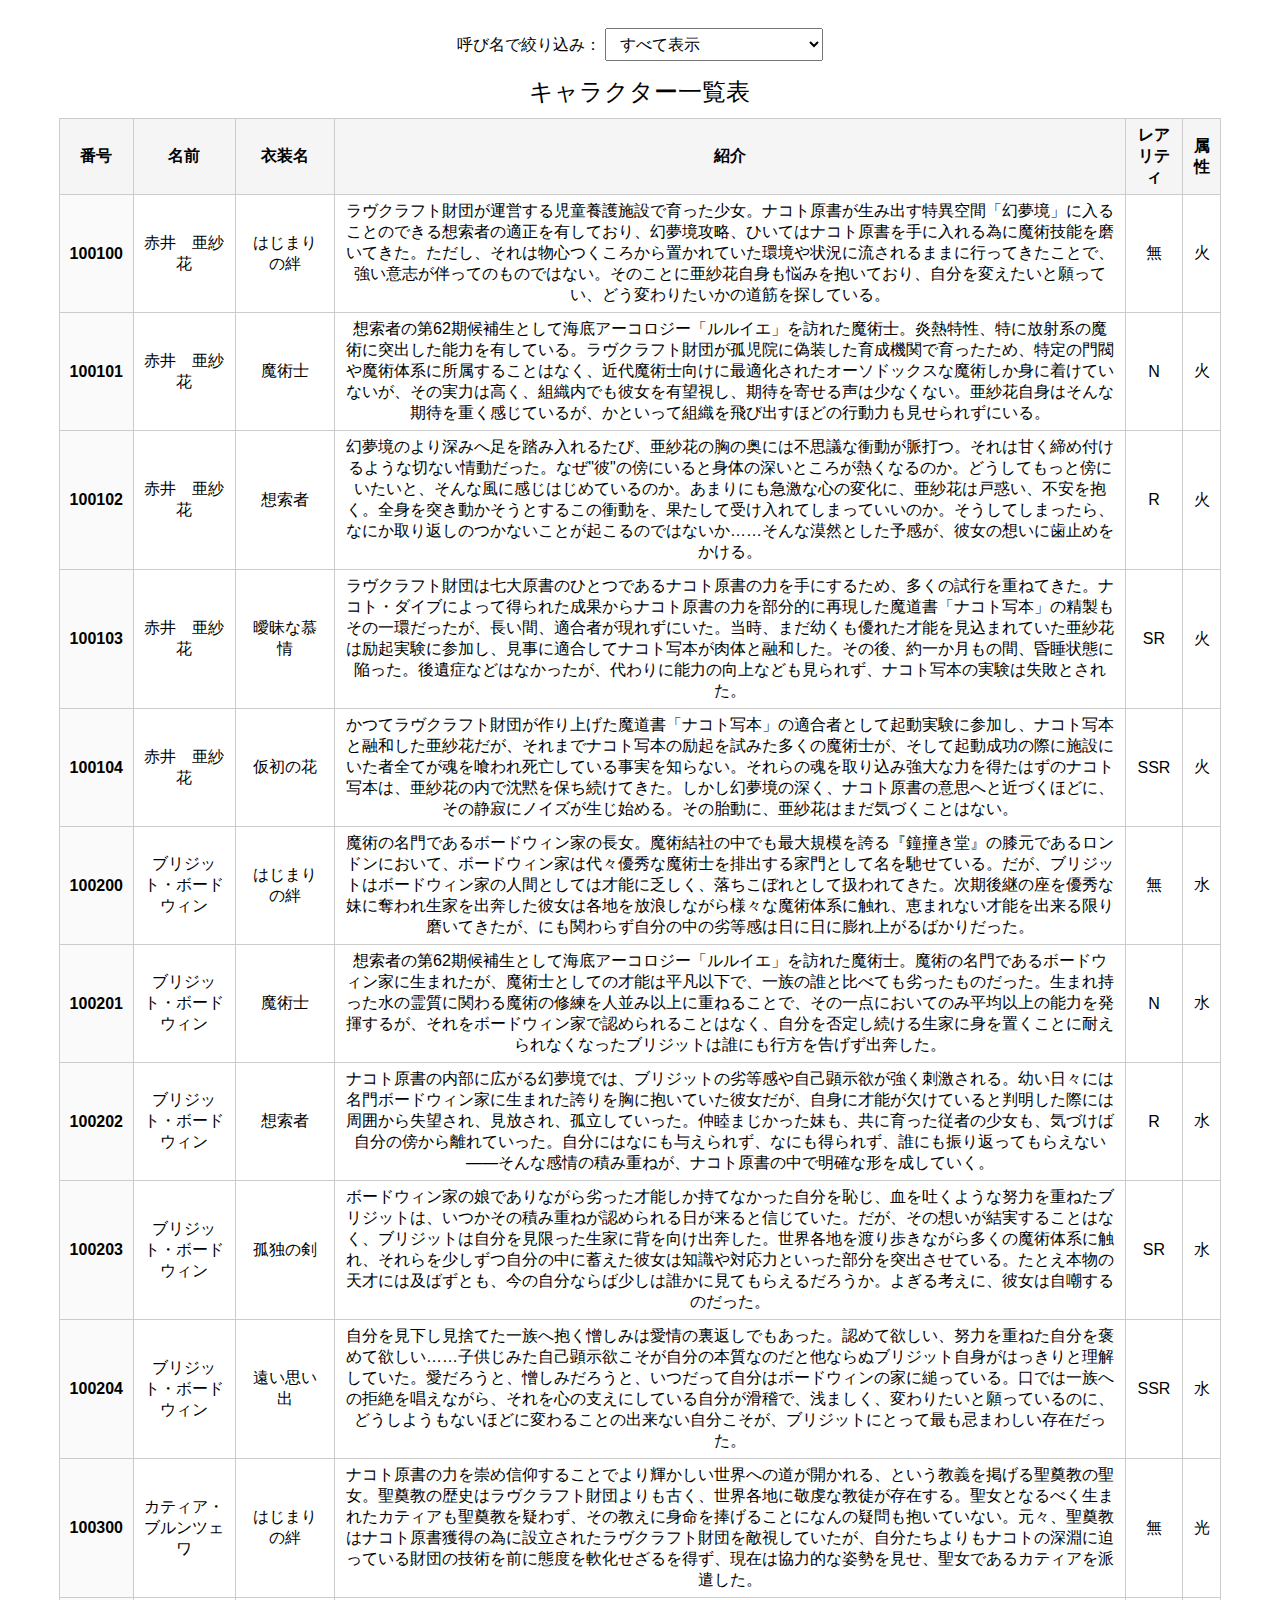
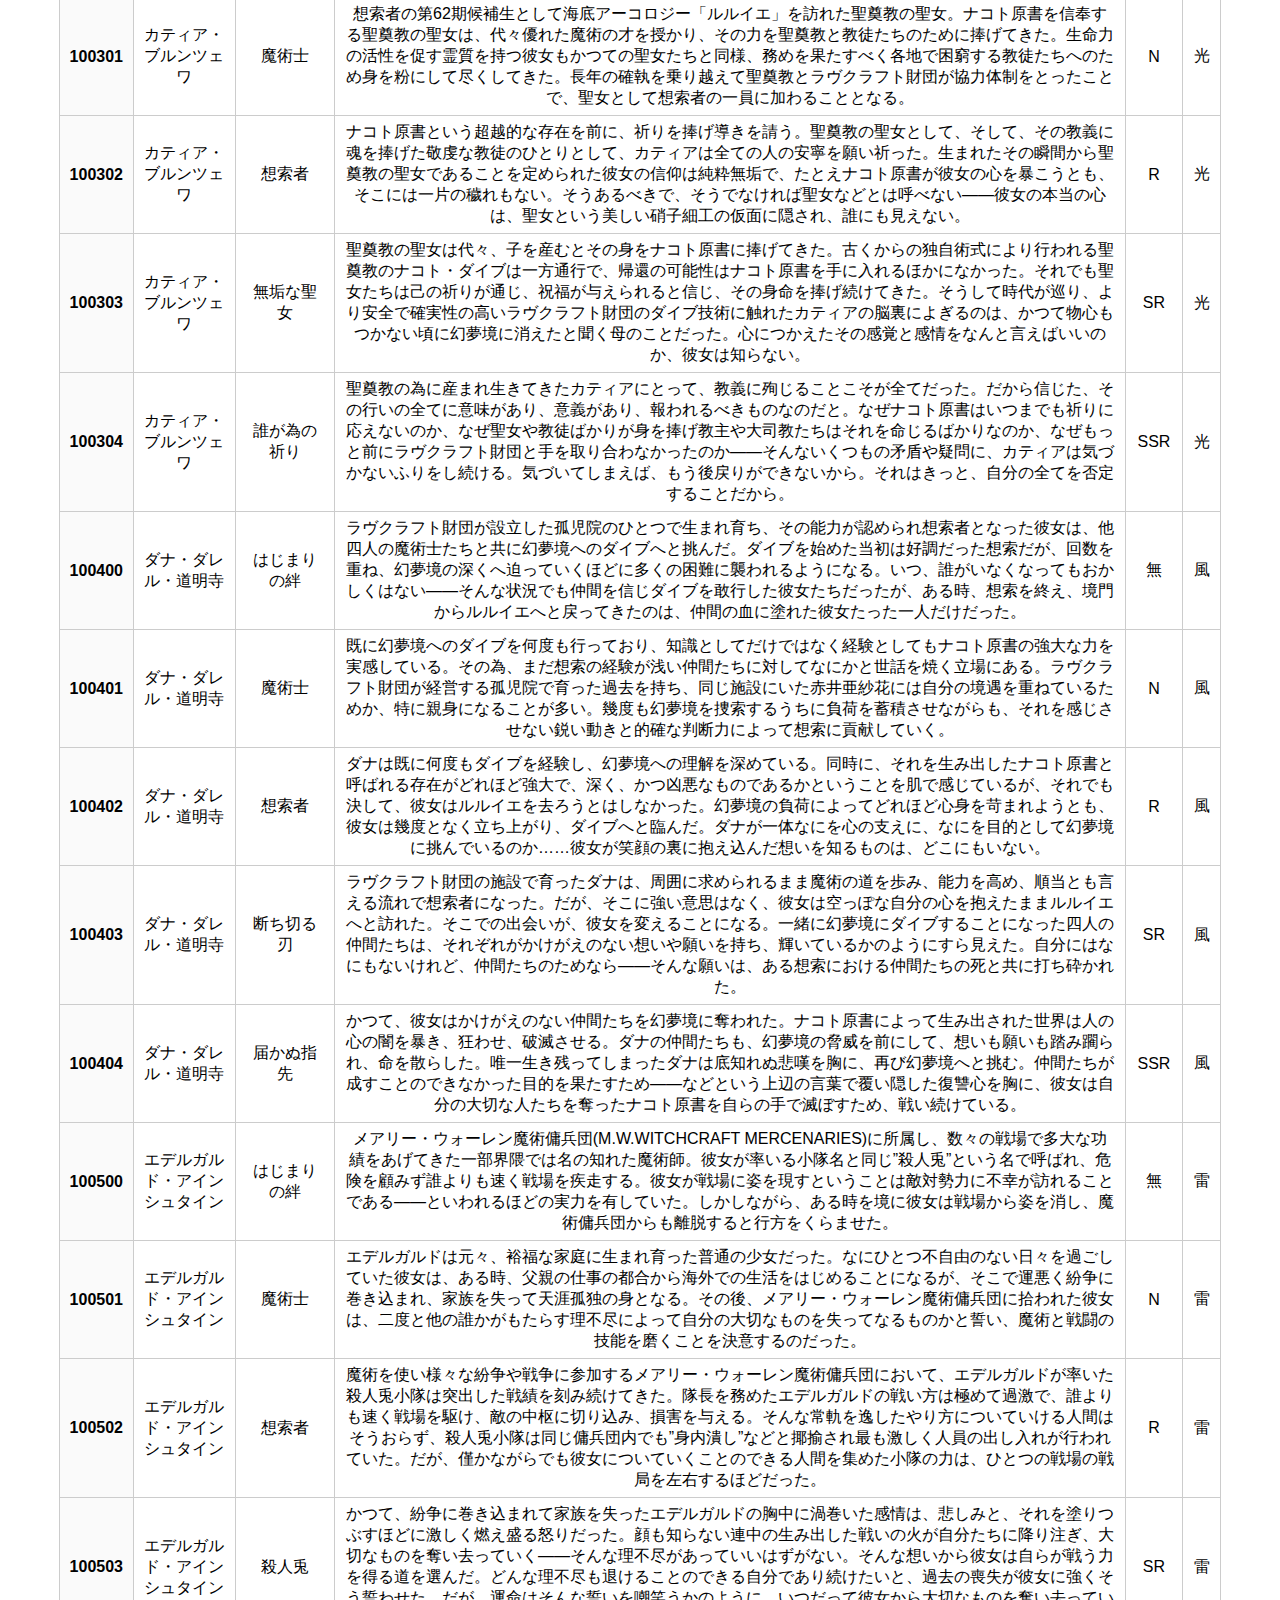
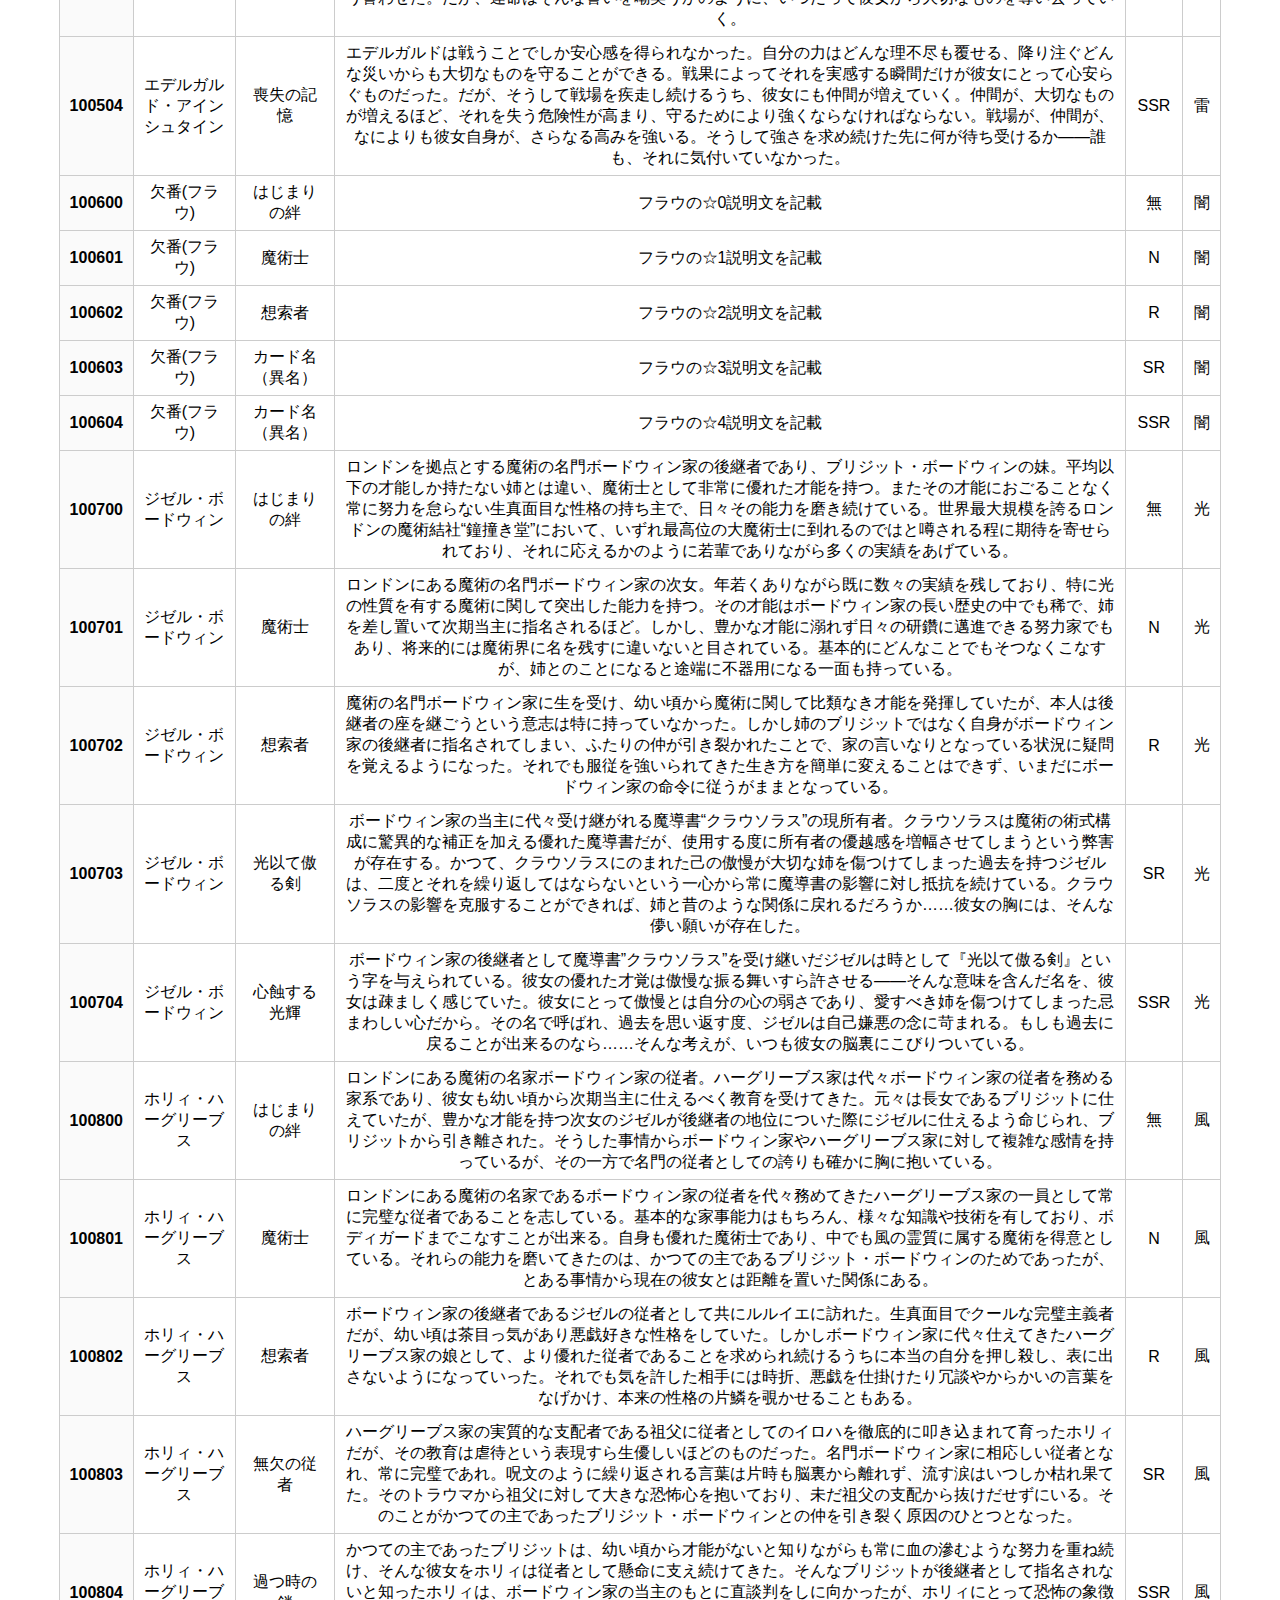
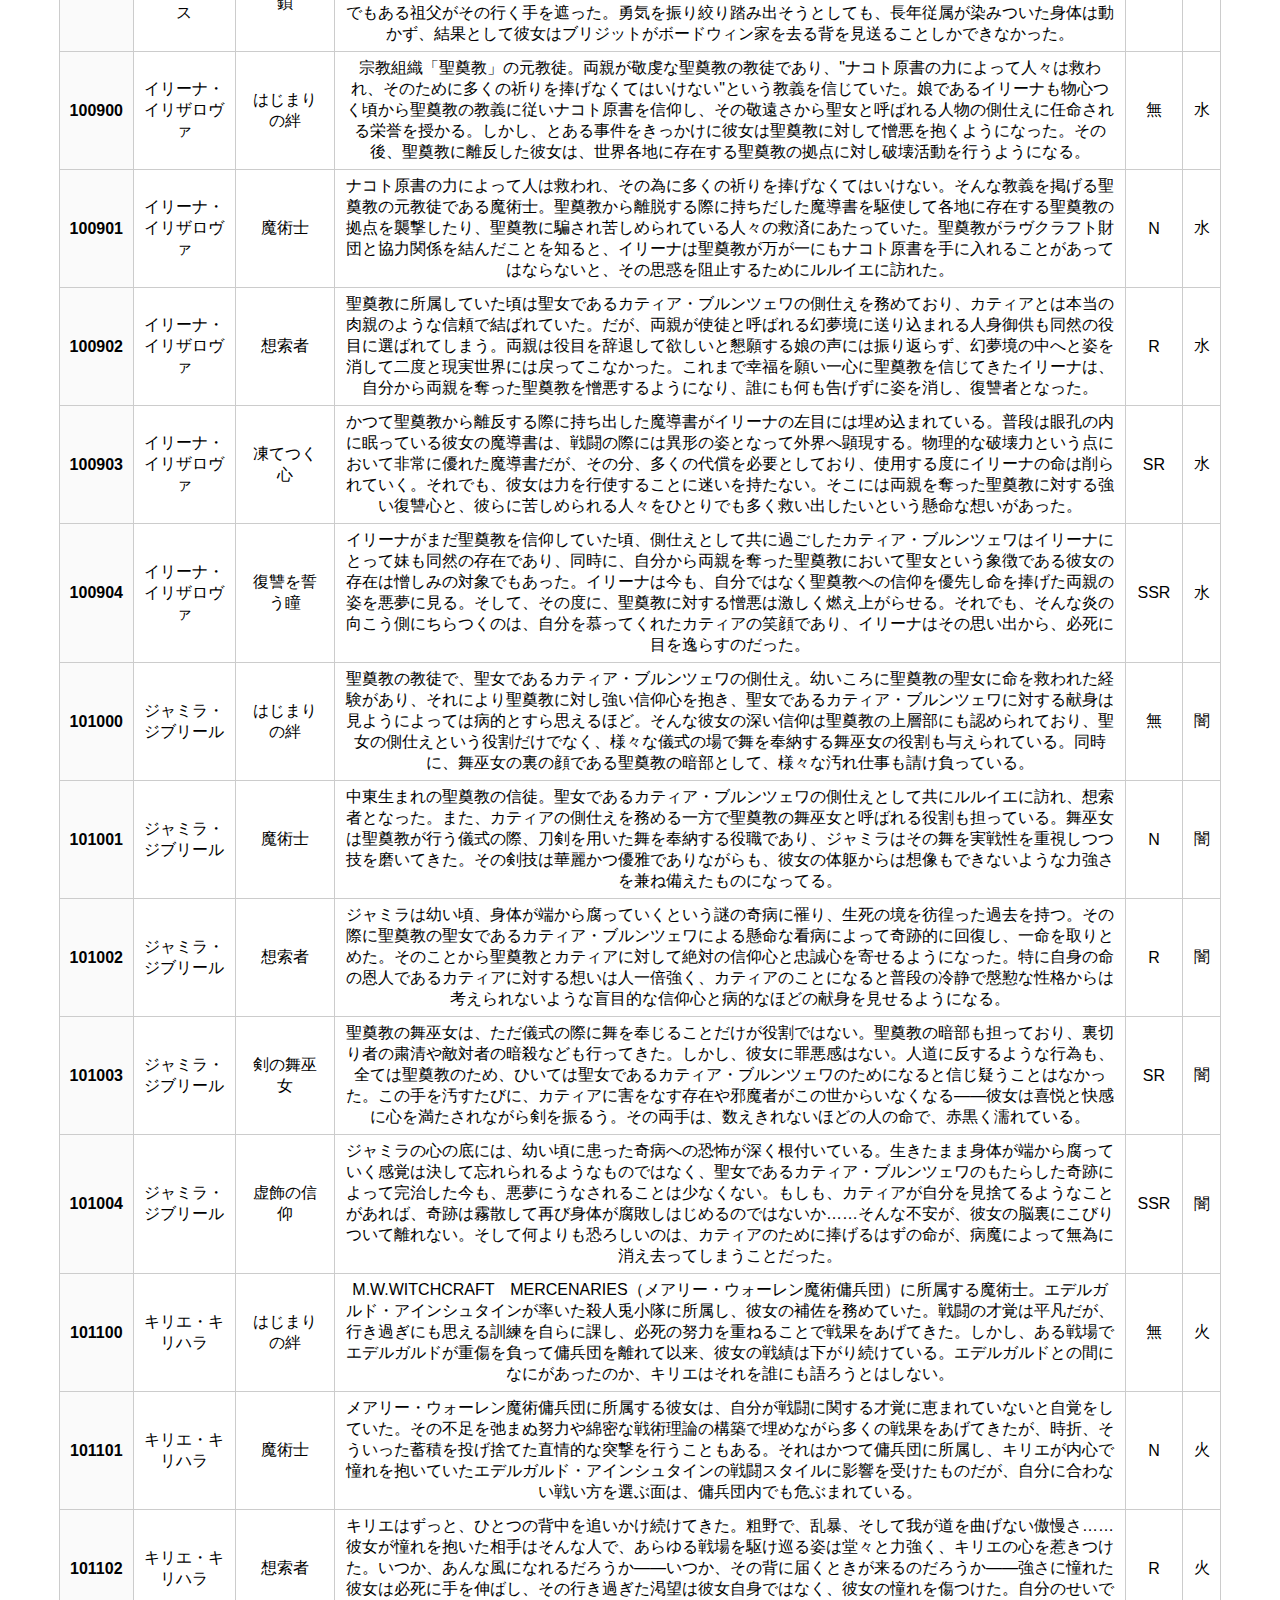
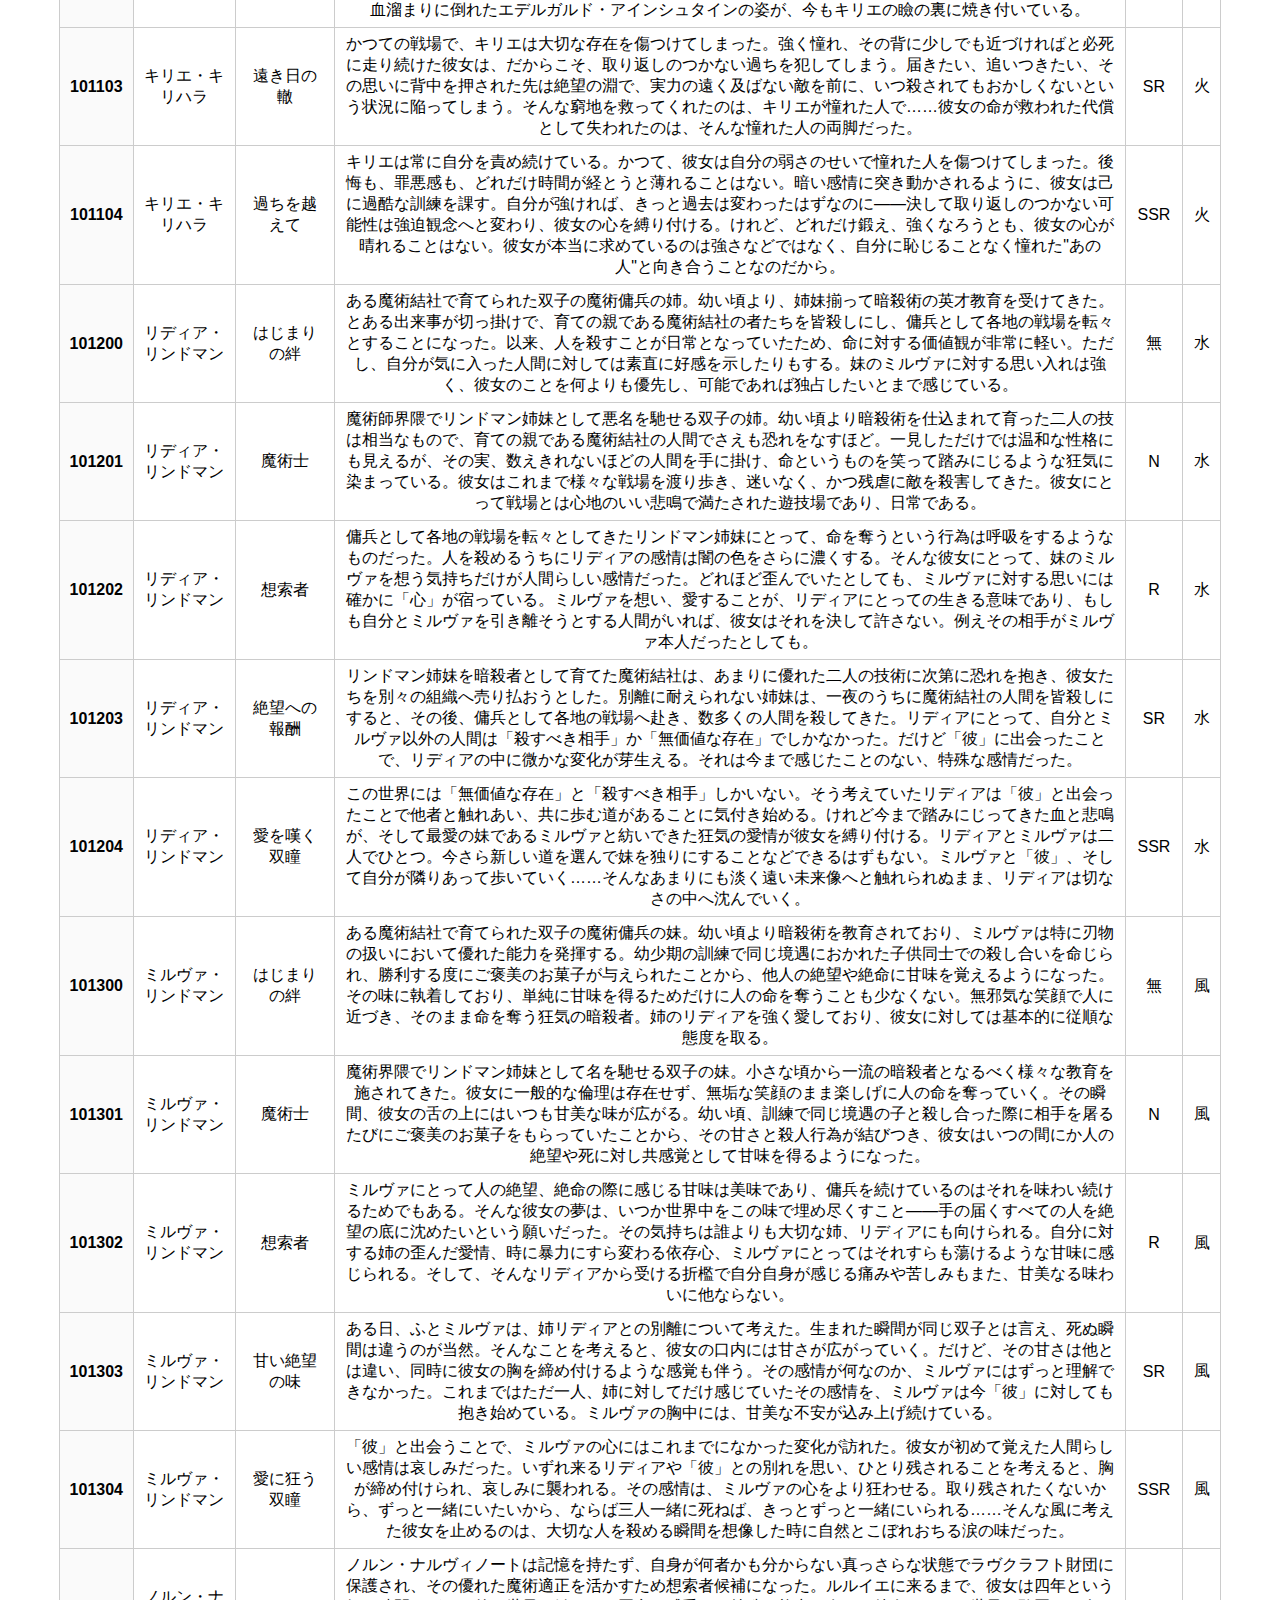
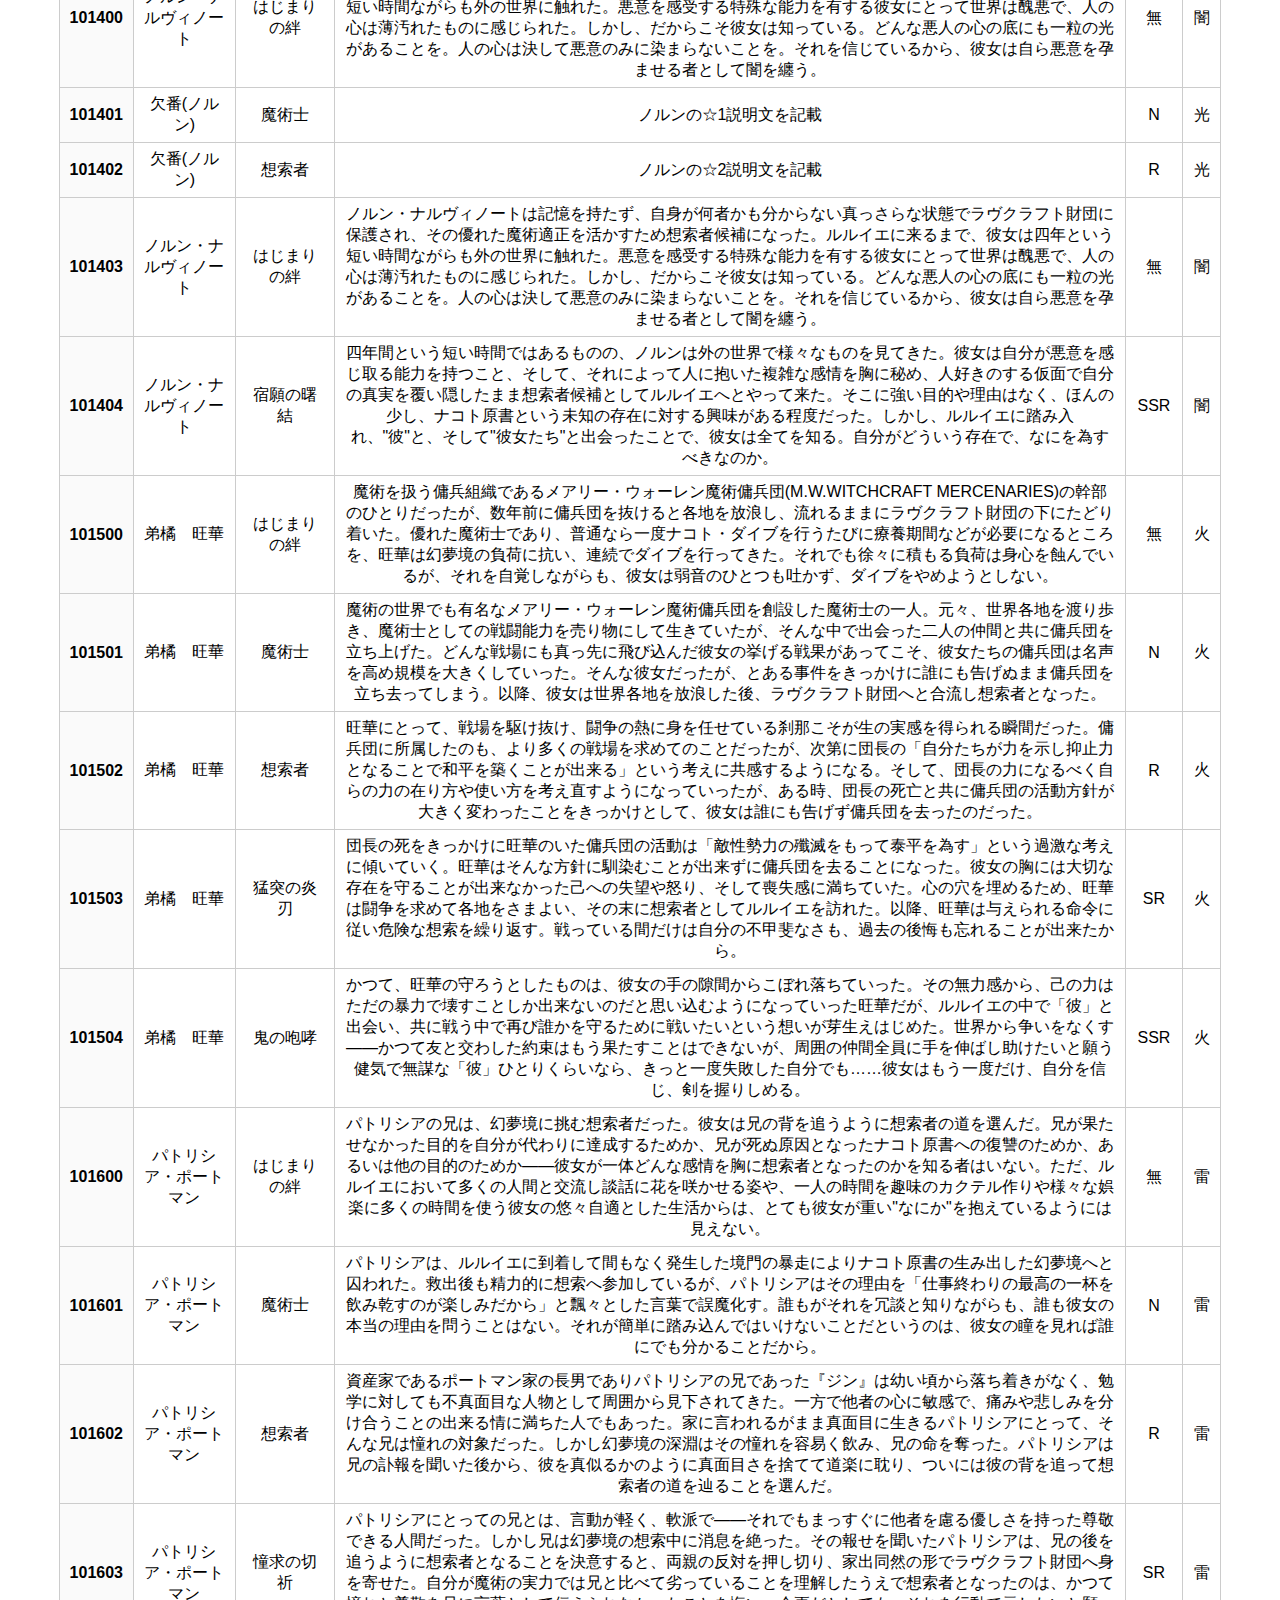
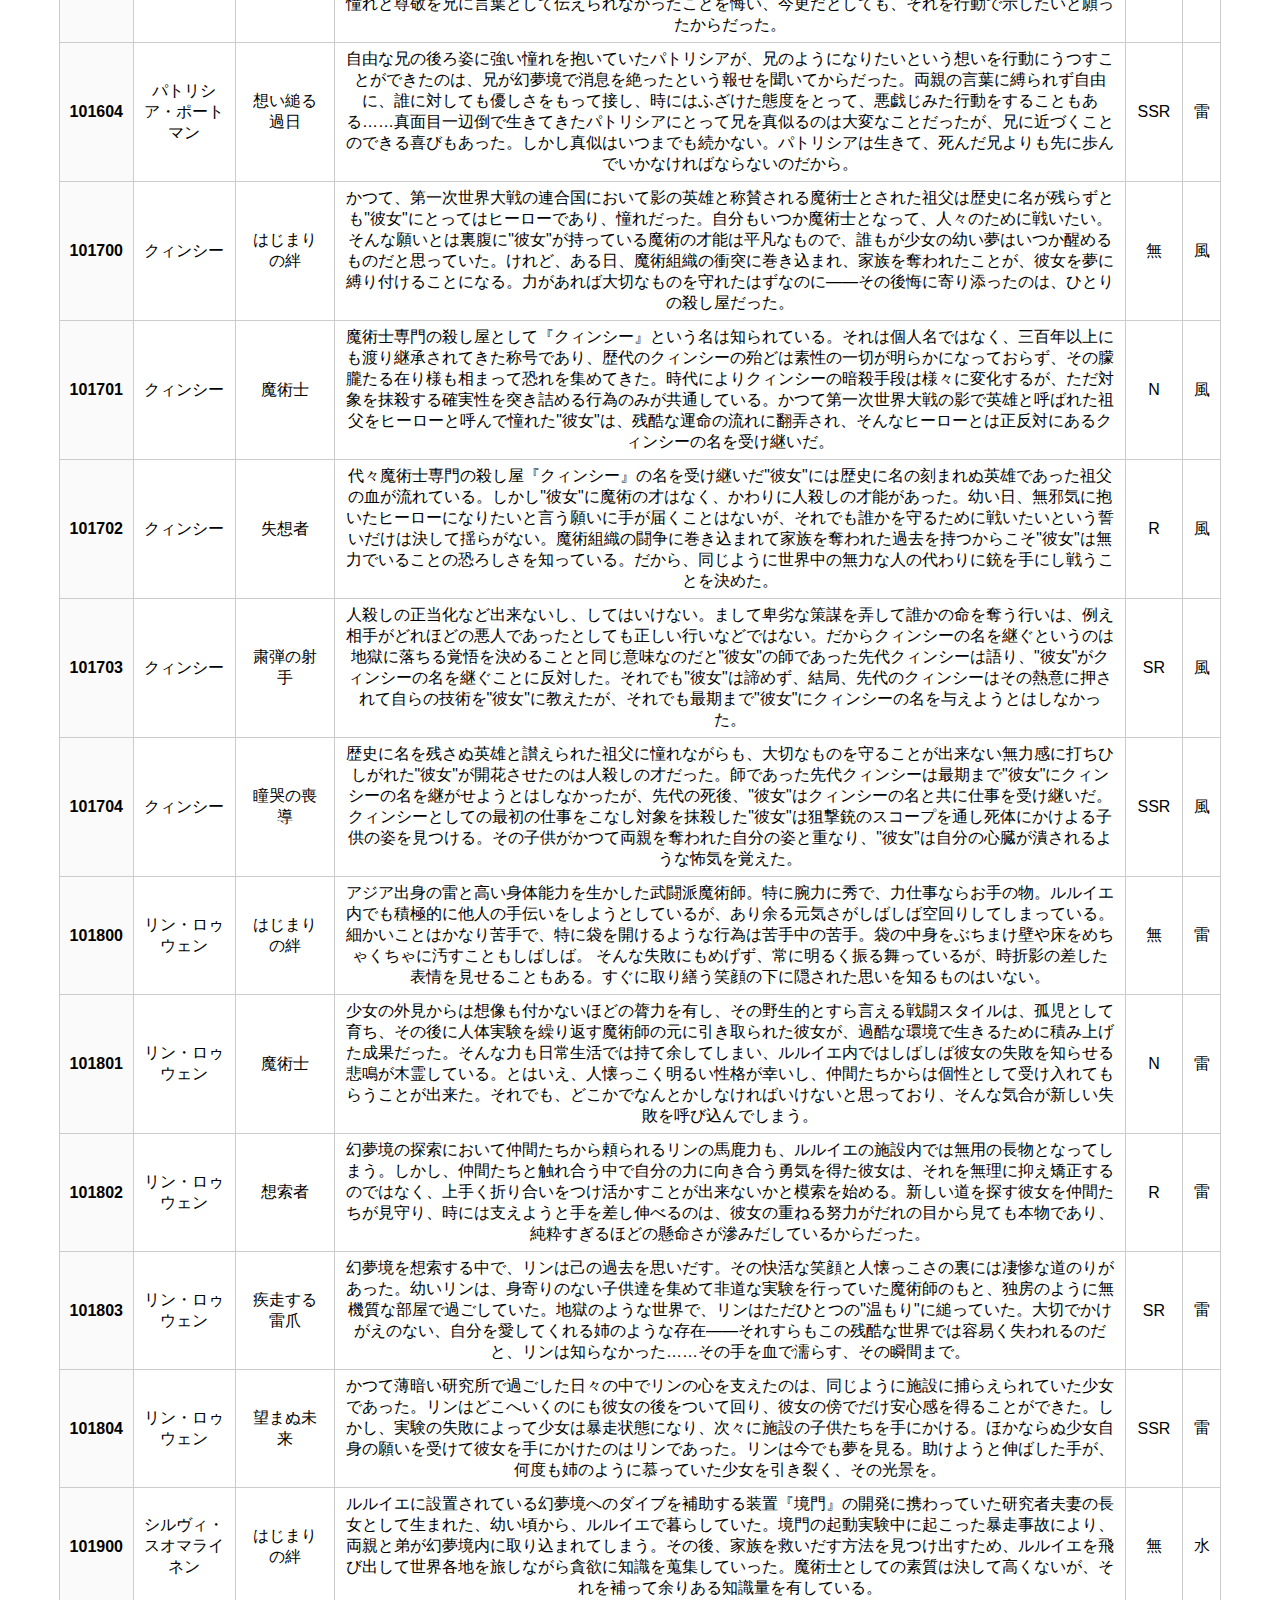
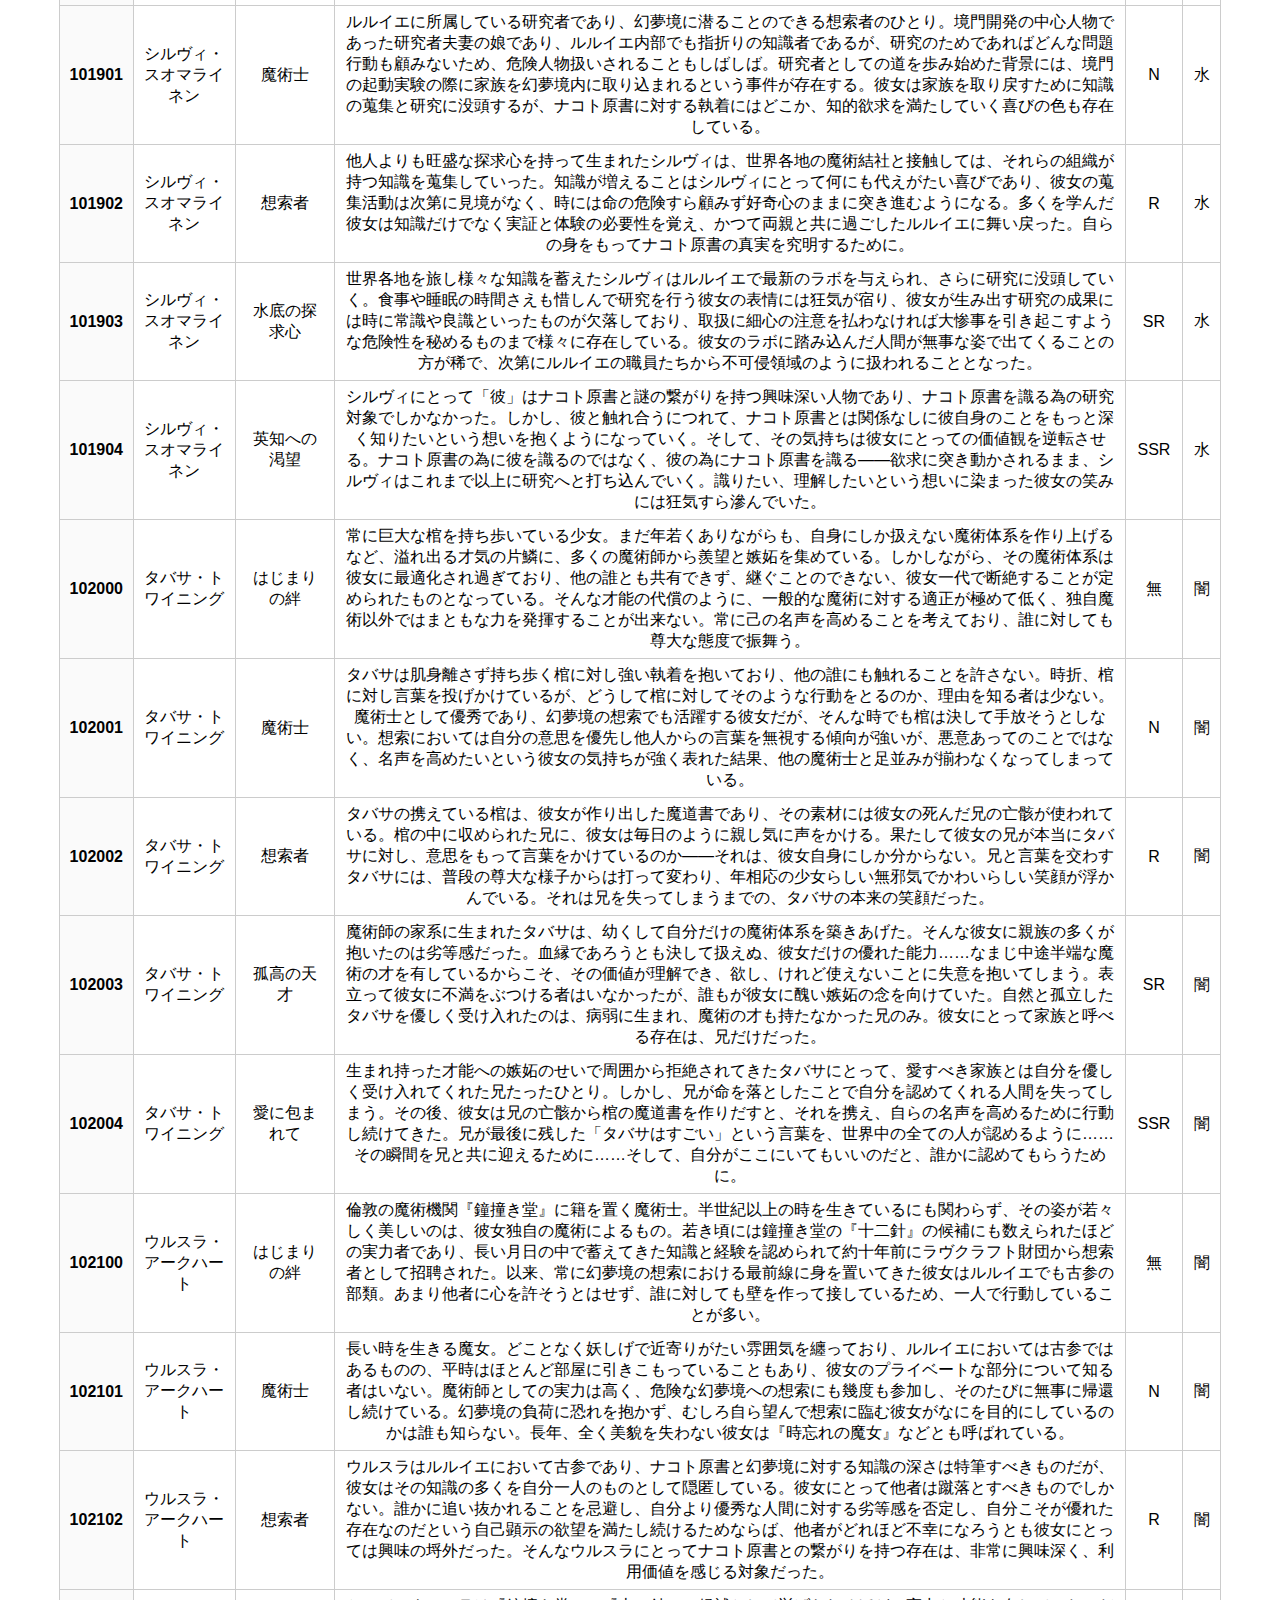
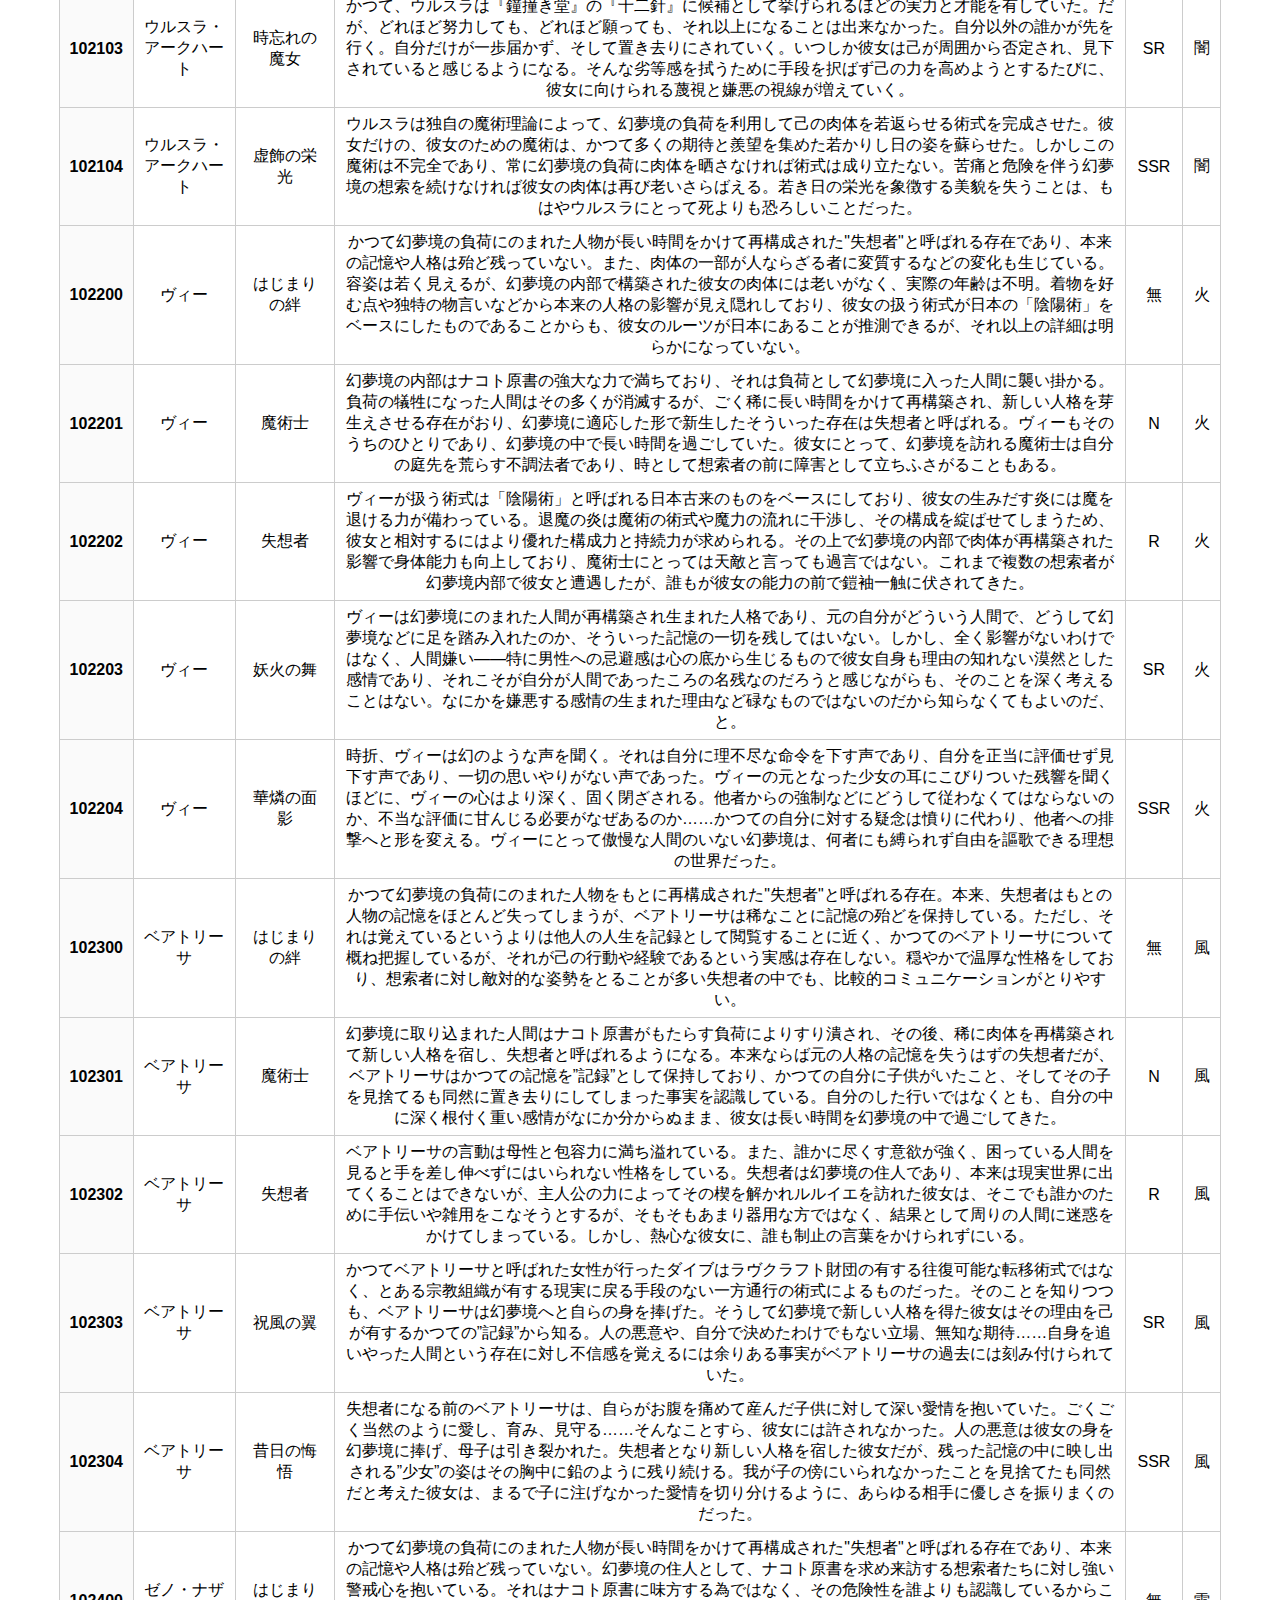
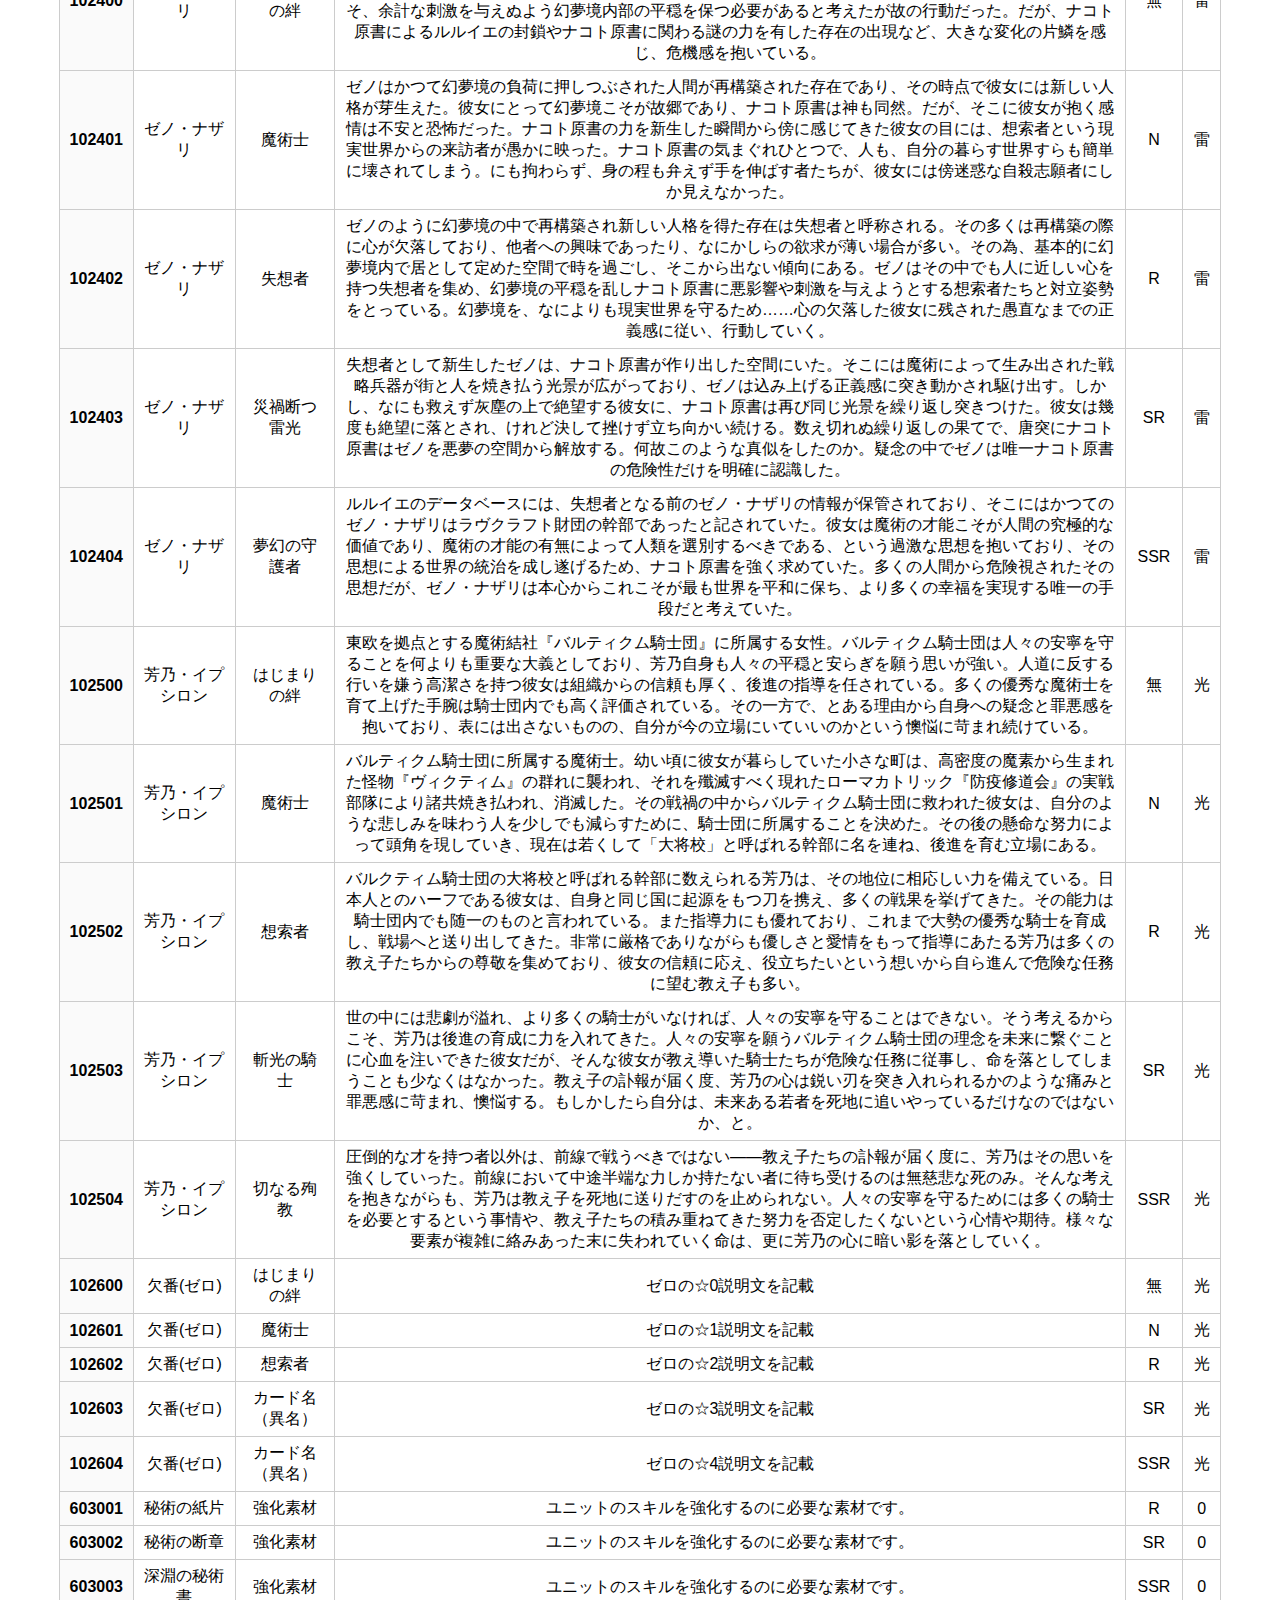
<file: index.html>
<!DOCTYPE html>
<html lang="ja">
<head>
  <meta charset="UTF-8">
  <title>キャラクター一覧表</title>
  <style>
    body {
      font-family: sans-serif;
      padding: 20px;
    }
    .filter-container {
      margin-bottom: 15px;
      text-align: center;
    }
    select {
      padding: 6px 10px;
      font-size: 1em;
    }
    table {
      border-collapse: collapse;
      width: 95%;
      margin: auto;
    }
    th, td {
      border: 1px solid #ccc;
      padding: 6px 10px;
      text-align: center;
    }
    th {
      background-color: #f5f5f5;
    }
    td:first-child {
      font-weight: bold;
      background-color: #fafafa;
    }
    caption {
      font-size: 1.5em;
      margin-bottom: 10px;
    }
  </style>
</head>
<body>

<div class="filter-container">
  <label for="filter-select">呼び名で絞り込み：</label>
  <select id="filter-select">
    <option value="all">すべて表示</option>
  </select>
</div>

<table id="character-table">
  <caption>キャラクター一覧表</caption>
  <thead id="table-head">
    <!-- 表头由 JS 插入 -->
  </thead>
  <tbody id="table-body">
    <!-- 表体由 JS 插入 -->
  </tbody>
</table>

<script>
  const displayFields = {
    "characterId": "番号",
    "name": "名前",
    "skinName": "衣装名",
    "text": "紹介",
    "rarity": "レアリティ",
    "attribute": "属性"
  };

  const rarityMap = {
    0: "無",
    1: "N",
    2: "R",
    3: "SR",
    4: "SSR"
  };

  const attributeMap = {
    1: "火",
    2: "水",
    3: "風",
    4: "雷",
    5: "光",
    6: "闇"
  };

  const tableHead = document.getElementById("table-head");
  const tableBody = document.getElementById("table-body");
  const filterSelect = document.getElementById("filter-select");

  let allCharacters = []; // 全キャラデータ保持

  // 表头生成函数
  function generateTableHead() {
    tableHead.innerHTML = "";
    const headRow = document.createElement("tr");
    for (const key in displayFields) {
      const th = document.createElement("th");
      th.textContent = displayFields[key];
      headRow.appendChild(th);
    }
    tableHead.appendChild(headRow);
  }

  // 表体生成函数
  function generateTableBody(characters) {
    tableBody.innerHTML = "";
    characters.forEach(character => {
      const row = document.createElement("tr");
      for (const key in displayFields) {
        const td = document.createElement("td");
        
        if (key === "rarity") {
          td.textContent = rarityMap[character[key]] ?? character[key];
        } else if (key === "attribute") {
          td.textContent = attributeMap[character[key]] ?? character[key];
        } else {
          td.textContent = character[key] !== undefined ? character[key] : "-";
        }

        row.appendChild(td);
      }
      tableBody.appendChild(row);
    });
  }

  // 筛选选项生成函数
  function populateFilterOptions(characters) {
    const shortNames = new Set(characters.map(c => c.shortName).filter(n => n));
    shortNames.forEach(name => {
      const option = document.createElement("option");
      option.value = name;
      option.textContent = name;
      filterSelect.appendChild(option);
    });
  }

  // 监听筛选选择
  filterSelect.addEventListener("change", () => {
    const selected = filterSelect.value;
    const filtered = selected === "all"
      ? allCharacters
      : allCharacters.filter(c => c.shortName === selected);
    generateTableBody(filtered);
  });

  // 加载 JSON 数据并初始化
  fetch('masterdata/character_MasterCharacterMainData.json')
    .then(res => res.json())
    .then(data => {
      allCharacters = data.CharacterMain;
      generateTableHead();
      generateTableBody(allCharacters);
      populateFilterOptions(allCharacters);
    })
    .catch(err => {
      console.error("データ読み込みエラー:", err);
      const errorRow = document.createElement("tr");
      const td = document.createElement("td");
      td.colSpan = Object.keys(displayFields).length;
      td.textContent = "キャラクターデータの読み込みに失敗しました。";
      td.style.color = "red";
      errorRow.appendChild(td);
      tableBody.appendChild(errorRow);
    });
</script>

</body>
</html>
</file>
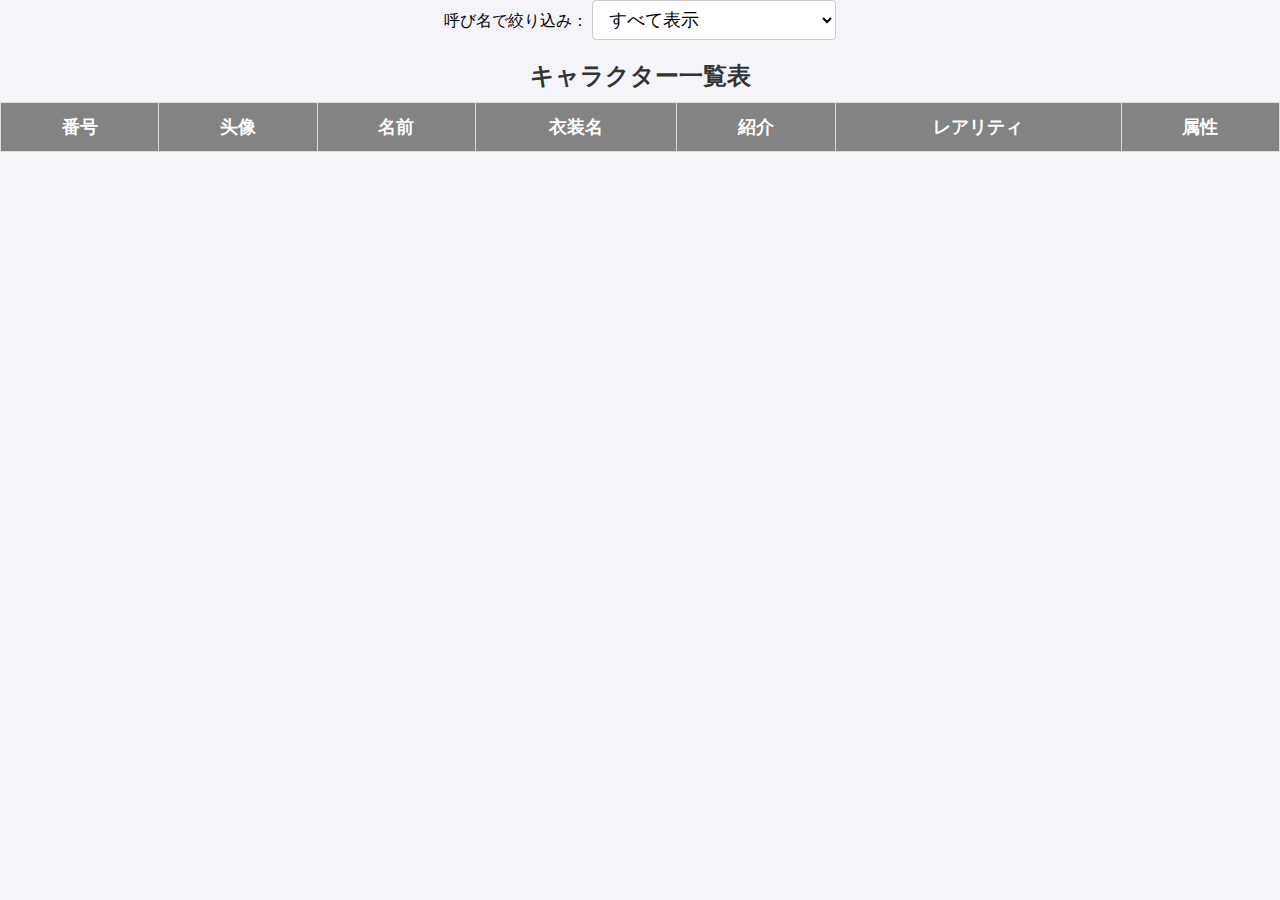
<file: character.html>
<!DOCTYPE html>
<html lang="ja">

<head>
  <meta charset="UTF-8">
  <title>Deep One Database</title>
  <link rel="stylesheet" href="css/styles.css">
</head>

<body>

  <div class="filter-container">
    <label for="filter-select">呼び名で絞り込み：</label>
    <select id="filter-select">
      <option value="all">すべて表示</option>
    </select>
  </div>

  <table id="character-table">
    <caption>キャラクター一覧表</caption>
    <thead id="table-head">
      <!-- 表头由 JS 插入 -->
    </thead>
    <tbody id="table-body">
      <!-- 表体由 JS 插入 -->
    </tbody>
  </table>
  <script src="js/get_path.js"></script>
  <script src="js/get_ability.js"></script>
  <script src="js/get_skill.js"></script>
  <script src="js/get_chara_text.js"></script>
  <script>
    let currentAudio = null;

    function playAudio(audioPath) {
      // 如果有当前正在播放的音频，则先暂停并重置
      if (currentAudio) {
        currentAudio.pause(); // 暂停当前音频
        currentAudio.currentTime = 0; // 重置音频位置
      }

      // 创建新的音频对象并播放
      currentAudio = new Audio(audioPath);
      currentAudio.play();
    }

    const displayFields = {
      "characterId": "番号",
      "icon": "头像",
      "name": "名前",
      "skinName": "衣装名",
      "text": "紹介",
      "rarity": "レアリティ",
      "attribute": "属性"
    };

    const rarityMap = {
      0: "無",
      1: "N",
      2: "R",
      3: "SR",
      4: "SSR"
    };

    const attributeMap = {
      1: "火",
      2: "水",
      3: "風",
      4: "雷",
      5: "光",
      6: "闇"
    };

    const tableHead = document.getElementById("table-head");
    const tableBody = document.getElementById("table-body");
    const filterSelect = document.getElementById("filter-select");

    let allCharacters = []; // 全キャラデータ保持

    // 表头生成函数
    function generateTableHead() {
      tableHead.innerHTML = "";
      const headRow = document.createElement("tr");
      for (const key in displayFields) {
        const th = document.createElement("th");
        th.textContent = displayFields[key];
        headRow.appendChild(th);
      }
      tableHead.appendChild(headRow);
    }
    function get_icon_src(id) {
      const path = "character/" + id + "/image/thumb.png";
      const res_obj = GenerateMd5(path);
      const res_MD5 = res_obj.getMD5();
      const res_path = get_real_path(res_MD5);
      return "https://tonofura-r-cdn-resource.deepone-online.com/deep_one/download_game_hd/" + res_path + res_MD5 + ".png";
    }
    function get_main_card_src(id) {
      const path = "character/" + id + "/image/main.png";
      const res_obj = GenerateMd5(path);
      const res_MD5 = res_obj.getMD5();
      const res_path = get_real_path(res_MD5);
      return "https://tonofura-r-cdn-resource.deepone-online.com/deep_one/download_game_hd/" + res_path + res_MD5 + ".png";
    }
    function get_stand_card_src(id) {
      const path = "character/" + id + "/image/stand.png";
      const res_obj = GenerateMd5(path);
      const res_MD5 = res_obj.getMD5();
      const res_path = get_real_path(res_MD5);
      return "https://tonofura-r-cdn-resource.deepone-online.com/deep_one/download_game_hd/" + res_path + res_MD5 + ".png";
    }
    function get_chara_voice(id, voiceFile) {
      const path = "character/" + id + "/sound/" + voiceFile;
      const res_obj = GenerateMd5(path);
      const res_MD5 = res_obj.getMD5();
      const res_path = get_real_path(res_MD5);
      return "https://tonofura-r-cdn-resource.deepone-online.com/deep_one/download_game_hd/" + res_path + res_MD5 + ".mp3";
    }

    // 表体生成函数
    function generateTableBody(characters) {
      tableBody.innerHTML = "";
      characters.forEach(character => {
        const row = document.createElement("tr");
        for (const key in displayFields) {
          const td = document.createElement("td");

          // 设置单元格内容
          if (key === "rarity") {
            td.textContent = rarityMap[character[key]] ?? character[key];
          } else if (key === "attribute") {
            td.textContent = attributeMap[character[key]] ?? character[key];
          } else if (key === "icon") {
            const img = document.createElement("img");
            img.src = get_icon_src(character["characterId"]);
            img.onerror = () => {
              img.onerror = null;
              img.src = "img/error.png"; // 错误时显示默认图片
            };
            td.appendChild(img);
          } else {
            td.textContent = character[key] !== undefined ? character[key] : "-";
          }

          // 添加点击事件监听器
          td.addEventListener("click", () => {
            showPopup(character);
          });

          row.appendChild(td);
        }
        tableBody.appendChild(row);
      });
    }

    // 筛选选项生成函数
    function populateFilterOptions(characters) {
      const shortNames = new Set(characters.map(c => c.shortName).filter(n => n));
      shortNames.forEach(name => {
        const option = document.createElement("option");
        option.value = name;
        option.textContent = name;
        filterSelect.appendChild(option);
      });
    }

    // 监听筛选选择
    filterSelect.addEventListener("change", () => {
      const selected = filterSelect.value;
      const filtered = selected === "all"
        ? allCharacters
        : allCharacters.filter(c => c.shortName === selected);
      generateTableBody(filtered);
    });

    // 加载 JSON 数据并初始化
    fetch('masterdata/character_MasterCharacterMainData.json')
      .then(res => res.json())
      .then(data => {
        allCharacters = data.CharacterMain;
        generateTableHead();
        generateTableBody([]);
        populateFilterOptions(allCharacters);
      })
      .catch(err => {
        console.error("データ読み込みエラー:", err);
        const errorRow = document.createElement("tr");
        const td = document.createElement("td");
        td.colSpan = Object.keys(displayFields).length;
        td.textContent = "キャラクターデータの読み込みに失敗しました。";
        td.style.color = "red";
        errorRow.appendChild(td);
        tableBody.appendChild(errorRow);
      });

    function showPopup(character) {
      // 如果已有弹窗，先移除整个 overlay
      const existing = document.getElementById("popup-overlay");
      if (existing) {
        existing.remove();
      }

      // 创建遮罩层
      const overlay = document.createElement("div");
      overlay.id = "popup-overlay";
      overlay.style.position = "fixed";
      overlay.style.top = "0";
      overlay.style.left = "0";
      overlay.style.width = "100vw";
      overlay.style.height = "100vh";
      overlay.style.backgroundColor = "rgba(0, 0, 0, 0.5)";
      overlay.style.zIndex = "999";
      overlay.style.display = "flex";
      overlay.style.alignItems = "center";
      overlay.style.justifyContent = "center";

      // 点击遮罩层关闭
      overlay.addEventListener("click", () => {
        overlay.remove();
      });

      // 创建弹窗本体
      const popup = document.createElement("div");
      popup.id = "popup-window";
      popup.style.background = "#fff";
      popup.style.padding = "20px";
      popup.style.border = "1px solid #ccc";
      popup.style.boxShadow = "0 0 10px rgba(0, 0, 0, 0.2)";
      popup.style.zIndex = "1000";
      popup.style.position = "relative";
      popup.style.maxHeight = "80vh"; // 设置最大高度为视口高度的80%
      popup.style.overflowY = "auto"; // 纵向溢出时启用滚动条

      // 防止点击弹窗本体时关闭
      popup.addEventListener("click", (e) => {
        e.stopPropagation();
      });

      // 添加头像图片
      const main_card_img = document.createElement("img");
      main_card_img.src = get_main_card_src(character["characterId"]);
      main_card_img.alt = character.name || "Character";
      main_card_img.style.display = "block";
      main_card_img.style.margin = "0 auto";

      main_card_img.onerror = () => {
        main_card_img.onerror = null;
        main_card_img.src = get_stand_card_src(character["characterId"]);
      };

      // 创建信息表格
      const infoTable = document.createElement("table");
      infoTable.style.width = "100%";
      infoTable.style.marginTop = "20px";
      infoTable.style.borderCollapse = "collapse";
      infoTable.style.textAlign = "left";

      const addRow = (label, value, colspan = 1) => {
        const tr = document.createElement("tr");
        const th = document.createElement("th");
        th.textContent = label;
        th.style.padding = "4px";
        th.style.borderBottom = "1px solid #ccc";
        const td = document.createElement("td");
        td.innerHTML = value || "-";
        td.colSpan = colspan;
        td.style.padding = "4px";
        td.style.borderBottom = "1px solid #ccc";
        tr.appendChild(th);
        tr.appendChild(td);
        return tr;
      };

      // 第一行：最大HP, ATK, DEF
      const statsRow = document.createElement("tr");
      ["最大HP", "最大ATK", "最大DEF"].forEach((label, index) => {
        const th = document.createElement("th");
        th.textContent = label;
        th.style.padding = "4px";
        th.style.borderBottom = "1px solid #ccc";
        statsRow.appendChild(th);

        const td = document.createElement("td");
        const key = ["maxHp4", "maxAtk4", "maxDef4"][index];
        td.textContent = character[key] ?? "-";
        td.style.padding = "4px";
        td.style.borderBottom = "1px solid #ccc";
        statsRow.appendChild(td);
      });
      infoTable.appendChild(statsRow);

      // 创建一个函数来确保所有数据都加载完成后再添加到表格
      const addRowsToTable = async () => {
        // 第二行：技能
        const skillEffectText = await get_skill_effect_texts(character["skillId"]);
        const skillName = await get_SkillName(character["skillId"]);
        infoTable.appendChild(addRow(skillName, skillEffectText, 6));

        // 第三行：被动技能
        const effectTexts = await get_effect_texts(character["abilityGroupId"]);
        effectTexts.forEach((effectText, index) => {
          const label = `アビリティ${index + 1}`; // 从1开始编号
          infoTable.appendChild(addRow(label, effectText, 6));
        });

        // 第四行：文本
        const texts = await get_Text_byId(character["characterId"]);
        const displayedTexts = new Set(); // 用来记录已经显示过的文本

        texts.forEach(text => {
          const textContent = text.text?.trim();

          const excludedTexts = ["テキスト表示なし", "未定"]; // 排除的文本列表

          if (excludedTexts.includes(textContent) || displayedTexts.has(textContent)) return;

          // 将当前文本加入已显示集合
          displayedTexts.add(textContent);

          const label = text.title || "テキスト";

          // 使用 flex 容器来对齐文本和按钮
          let content = `<div style="display: flex; justify-content: space-between; align-items: center;">`;

          // 左边：文本内容
          content += `<div style="white-space: pre-wrap;">${text.text || ""}</div>`;

          // 右边：按钮（如果有 voiceFile）
          if (text.voiceFile) {
            const audioPath = get_chara_voice(character["characterId"], text.voiceFile);

            content += `<div><button onclick="playAudio('${audioPath}')">▶️ 再生</button></div>`;
          }

          content += `</div>`;

          infoTable.appendChild(addRow(label, content, 6));
        });

        // 添加完所有数据后再将表格添加到弹窗
        popup.appendChild(infoTable);
        overlay.appendChild(popup);
        document.body.appendChild(overlay);
      };

      // 调用异步函数
      addRowsToTable();

      // 将头像图片提前添加到弹窗
      popup.appendChild(main_card_img);
      overlay.appendChild(popup);
      document.body.appendChild(overlay);
    }


  </script>

</body>

</html>
</file>
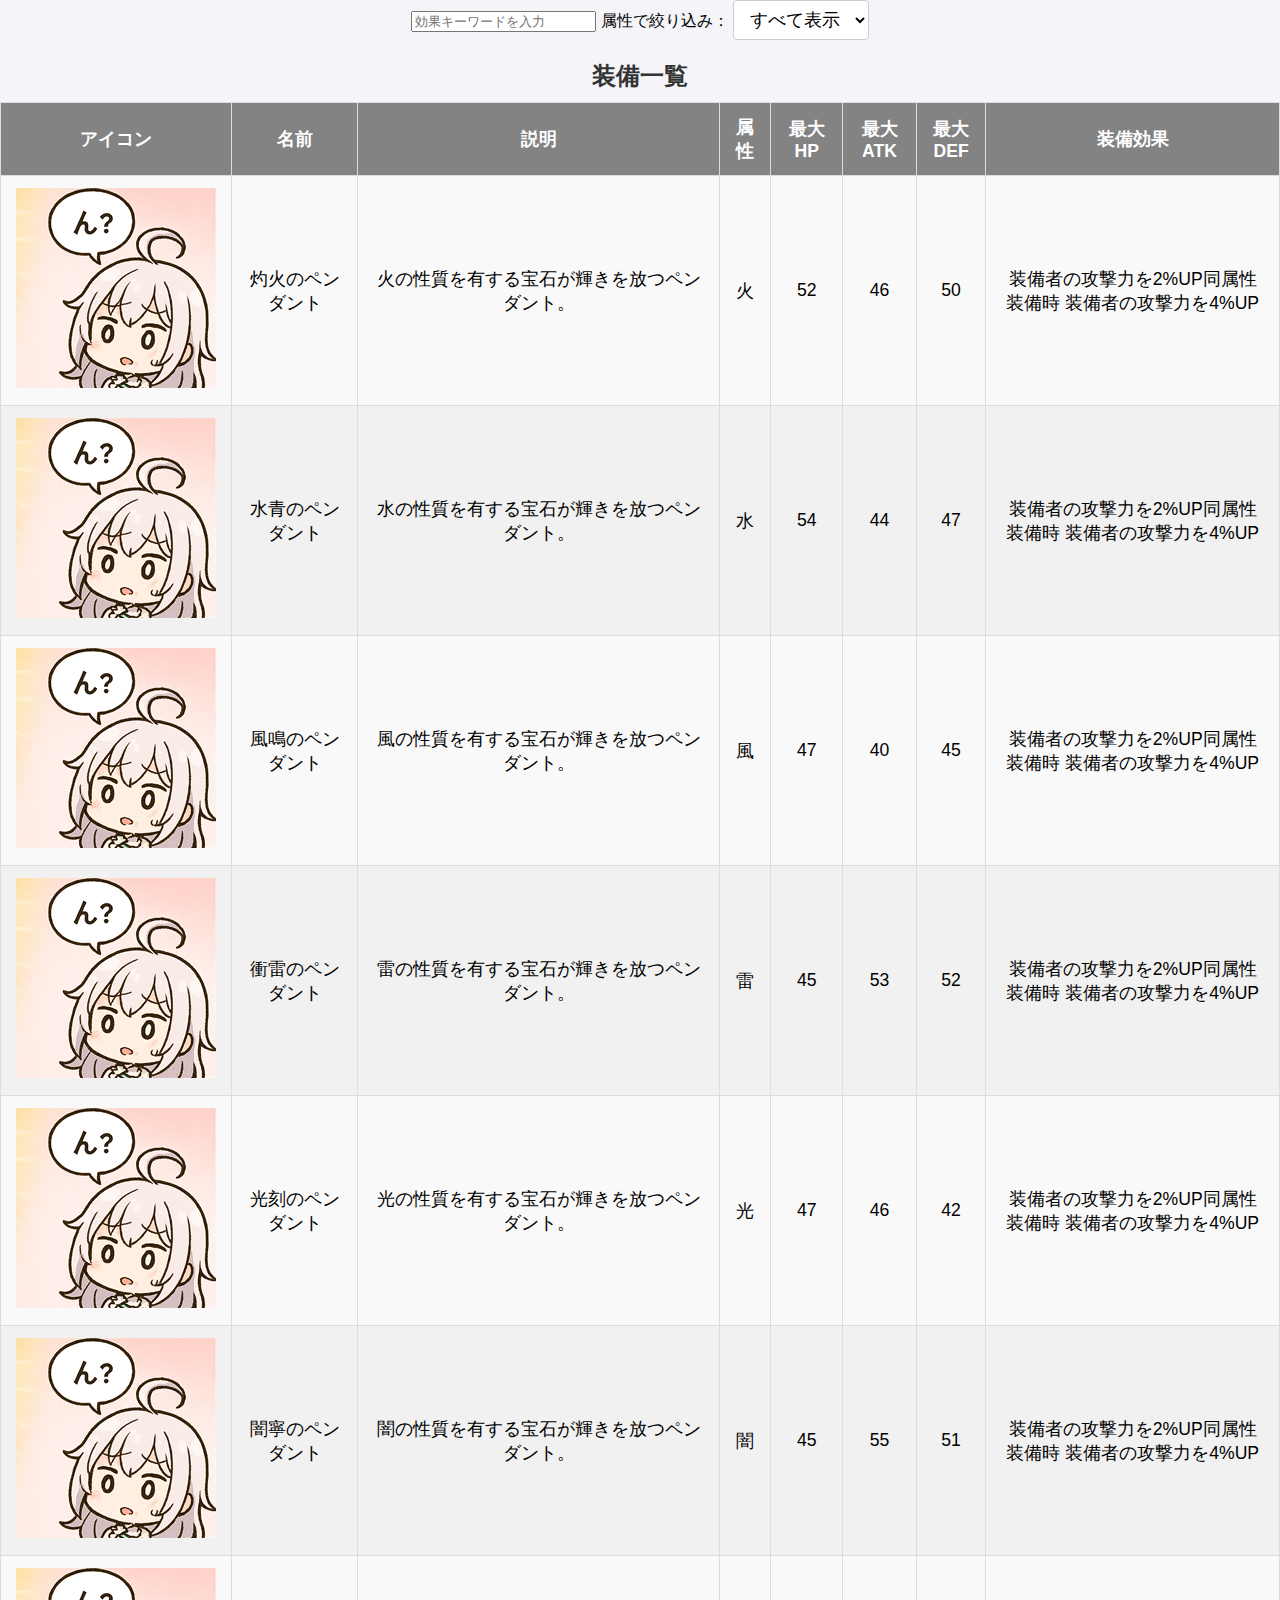
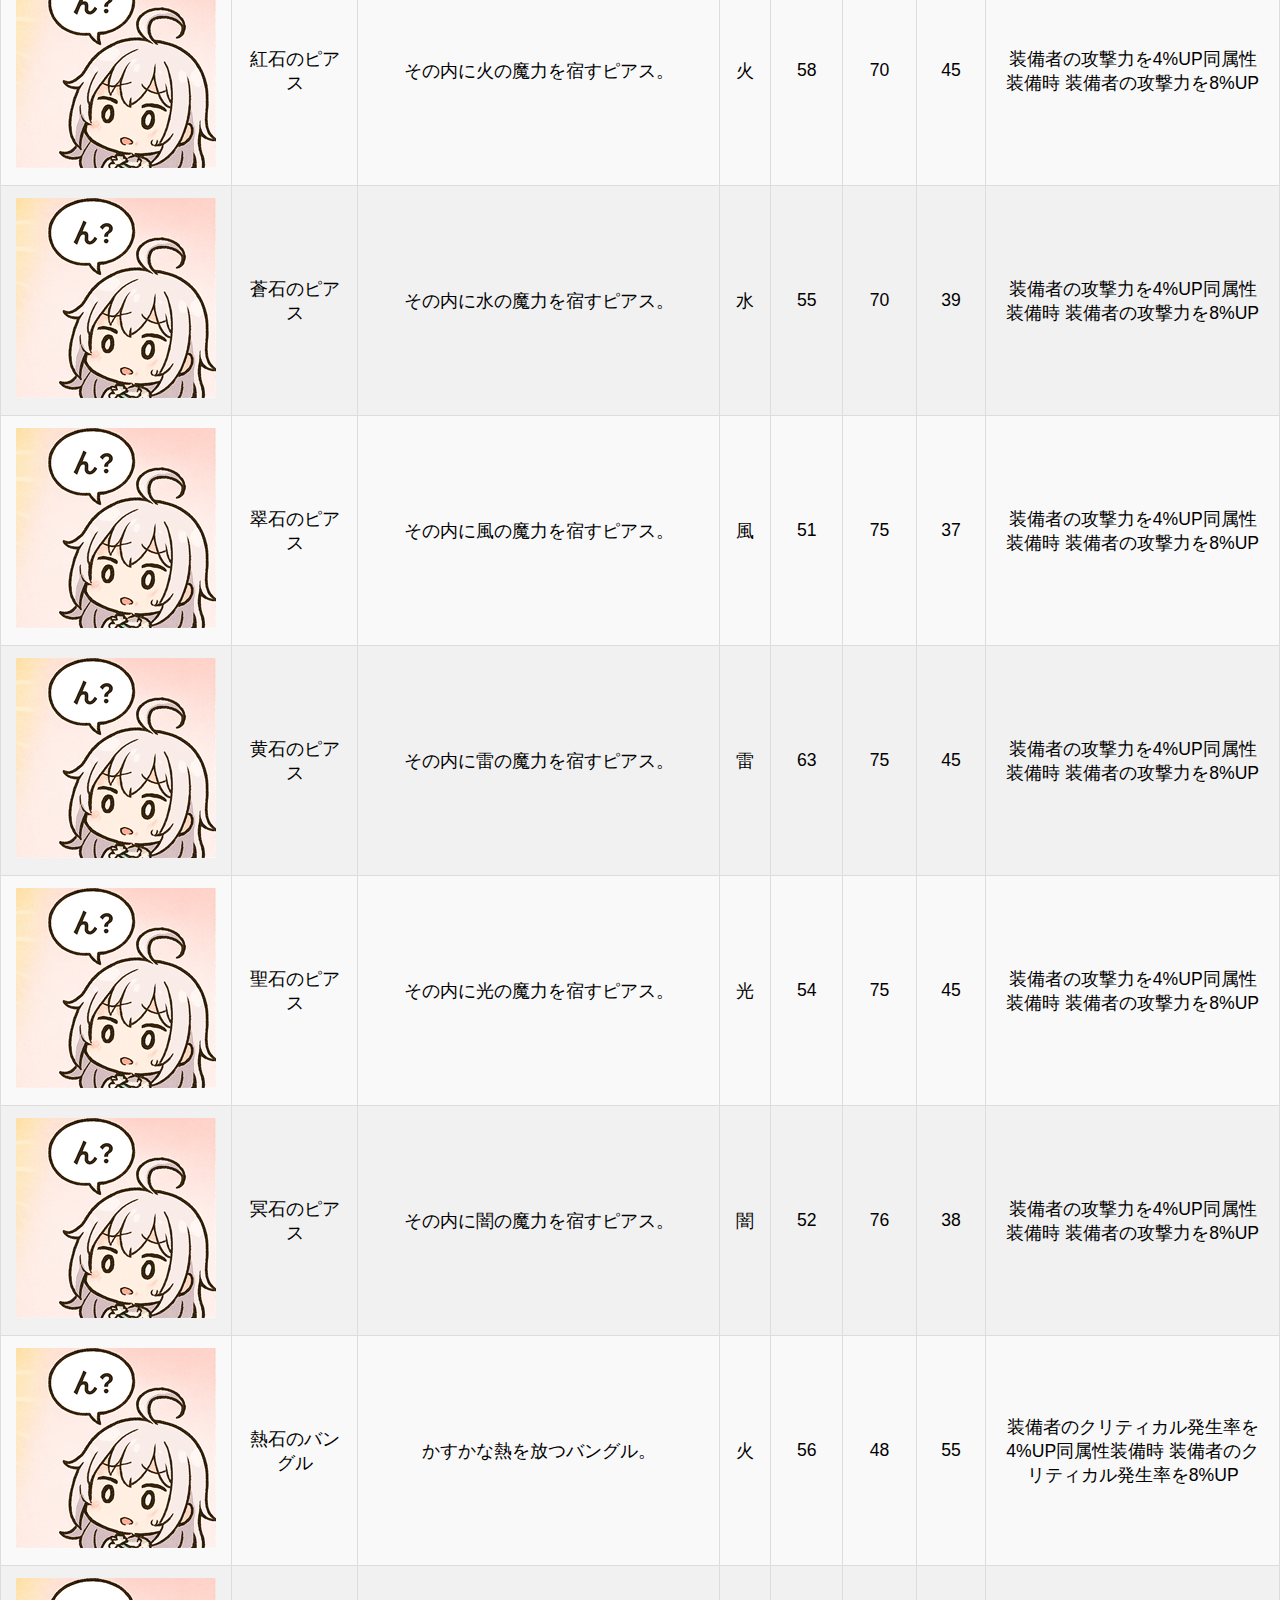
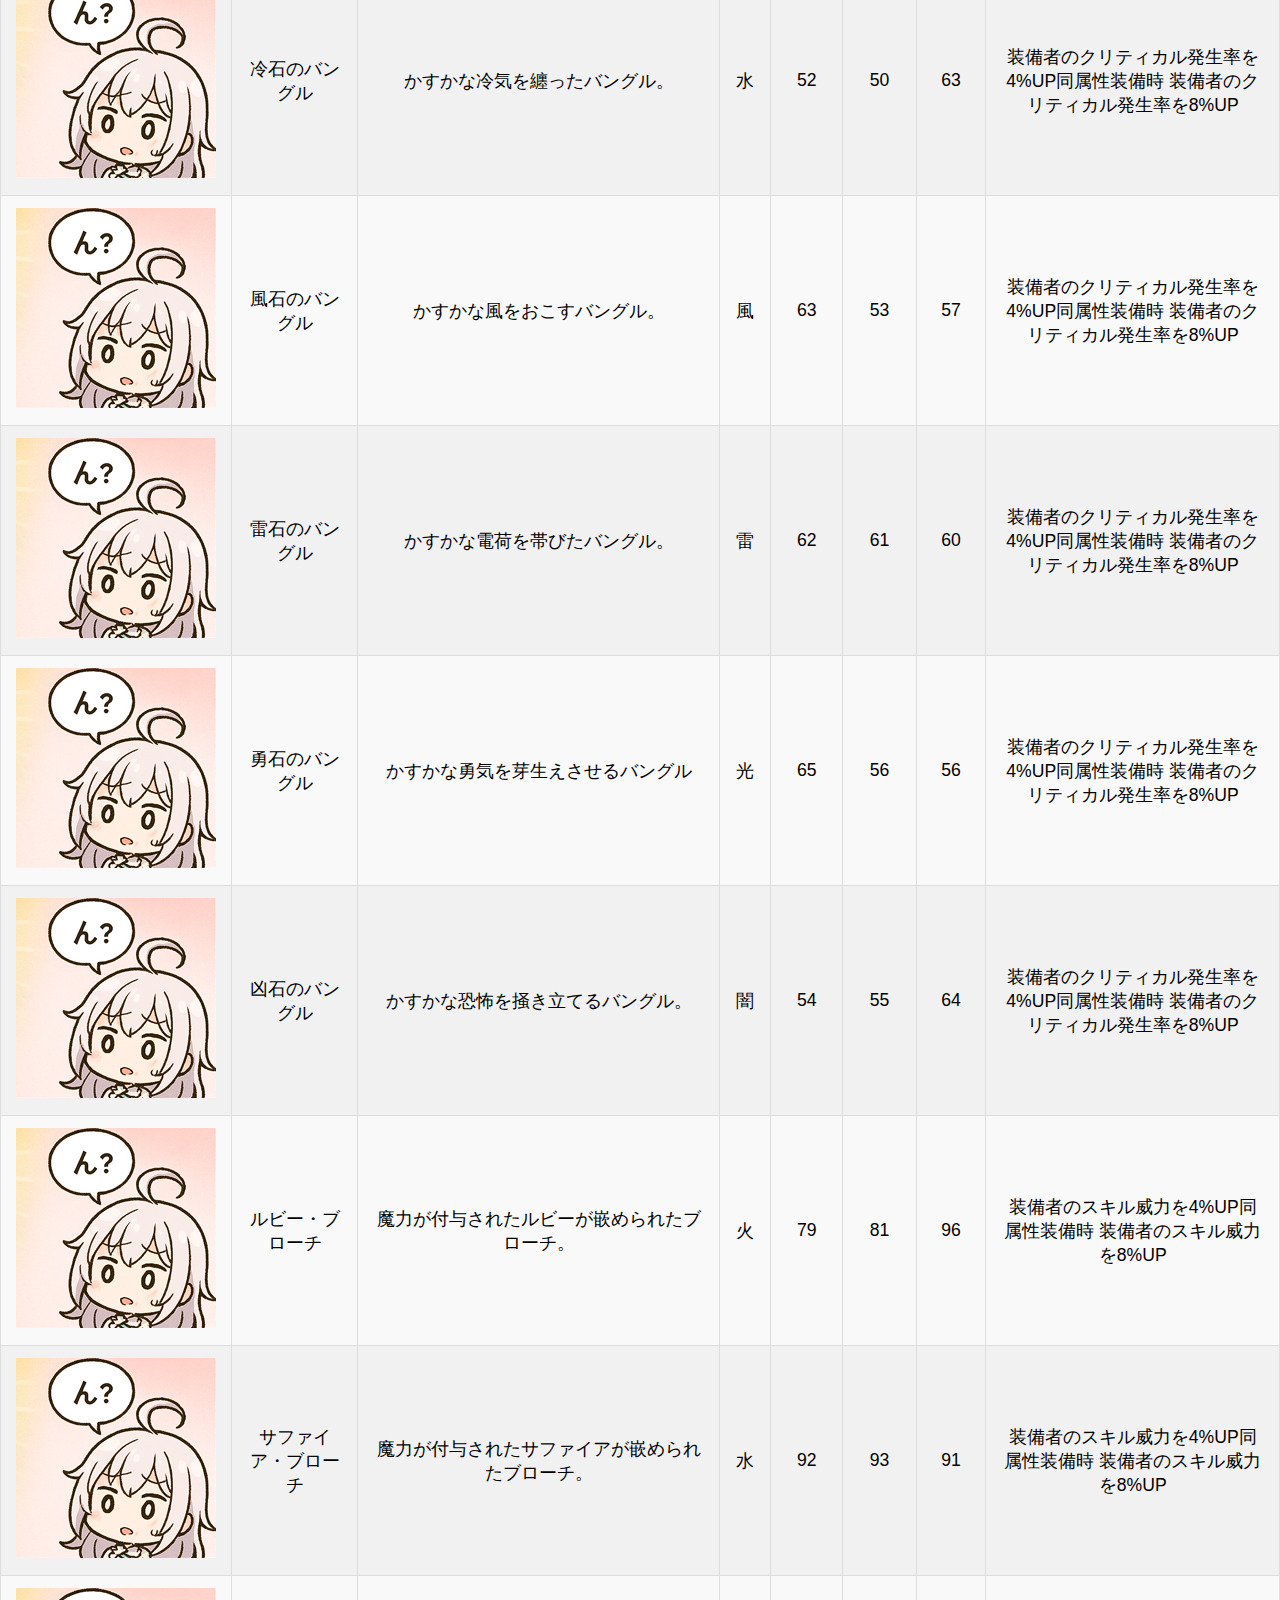
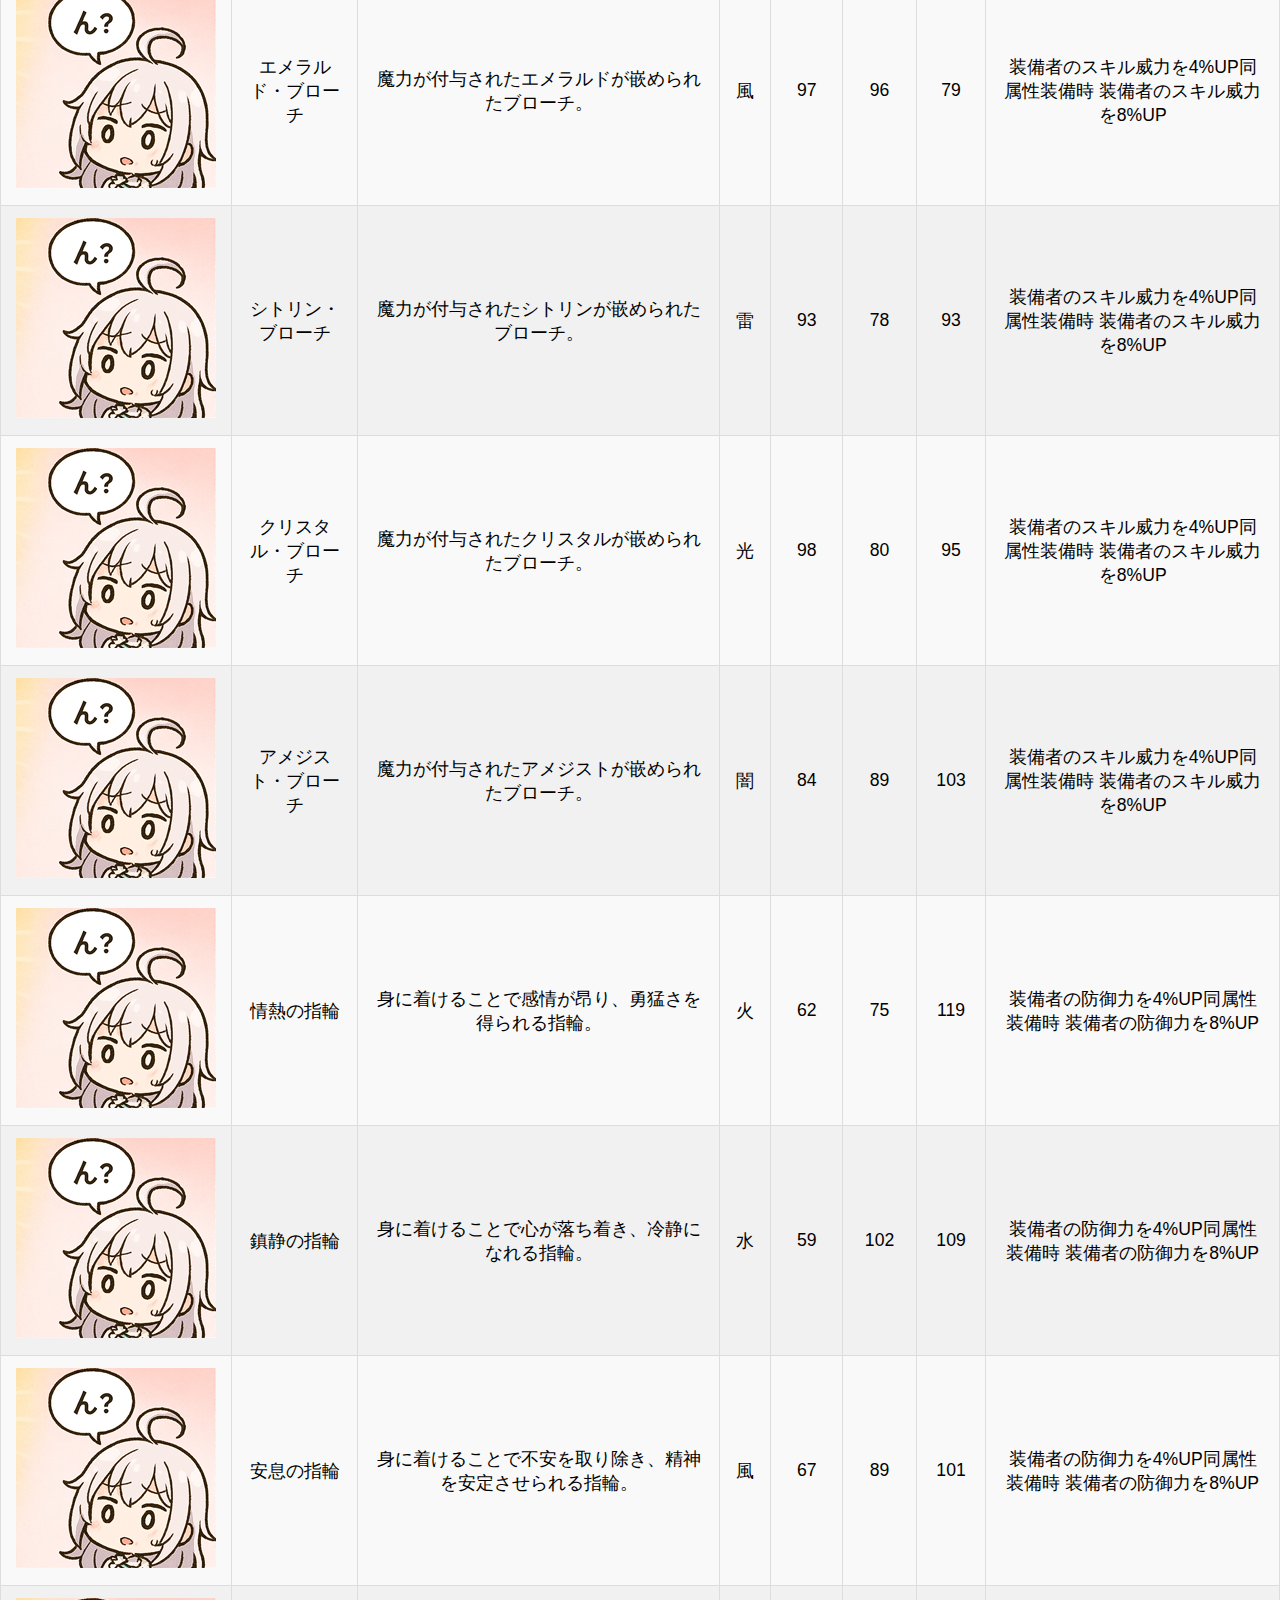
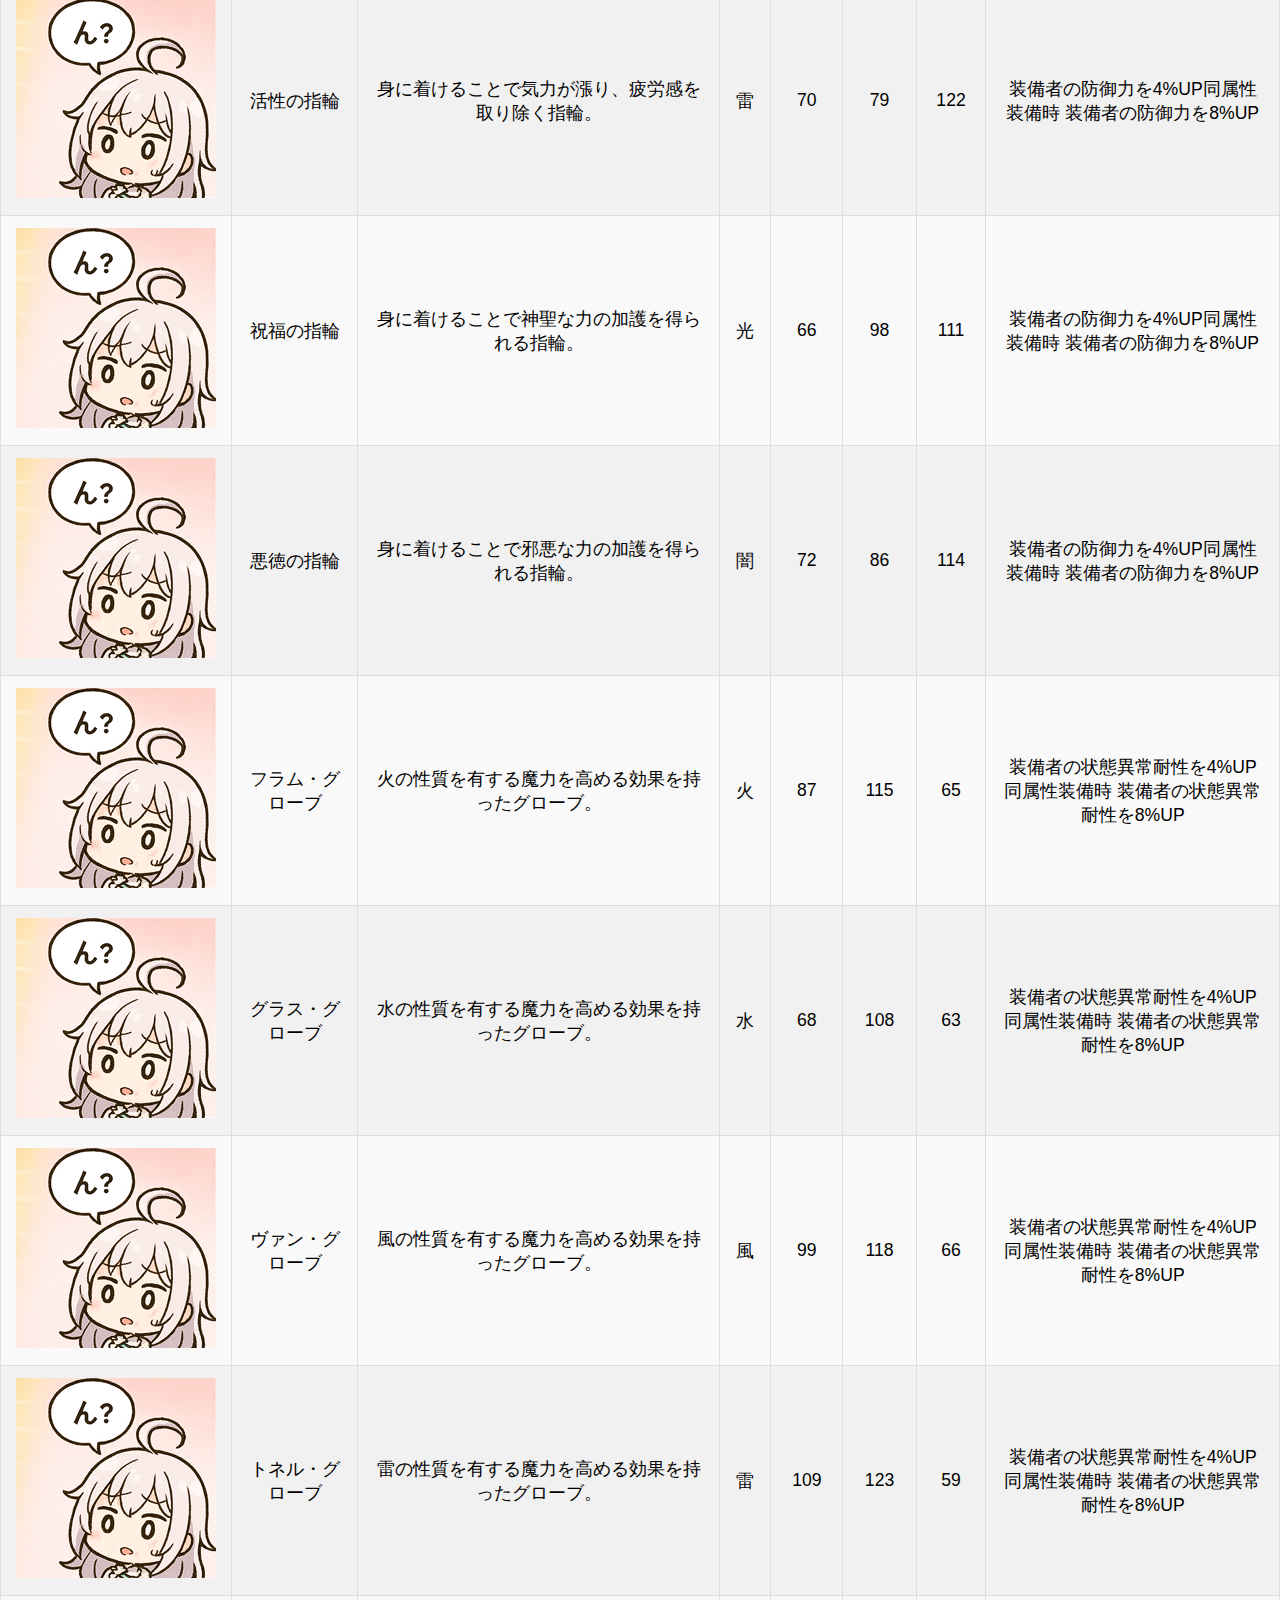
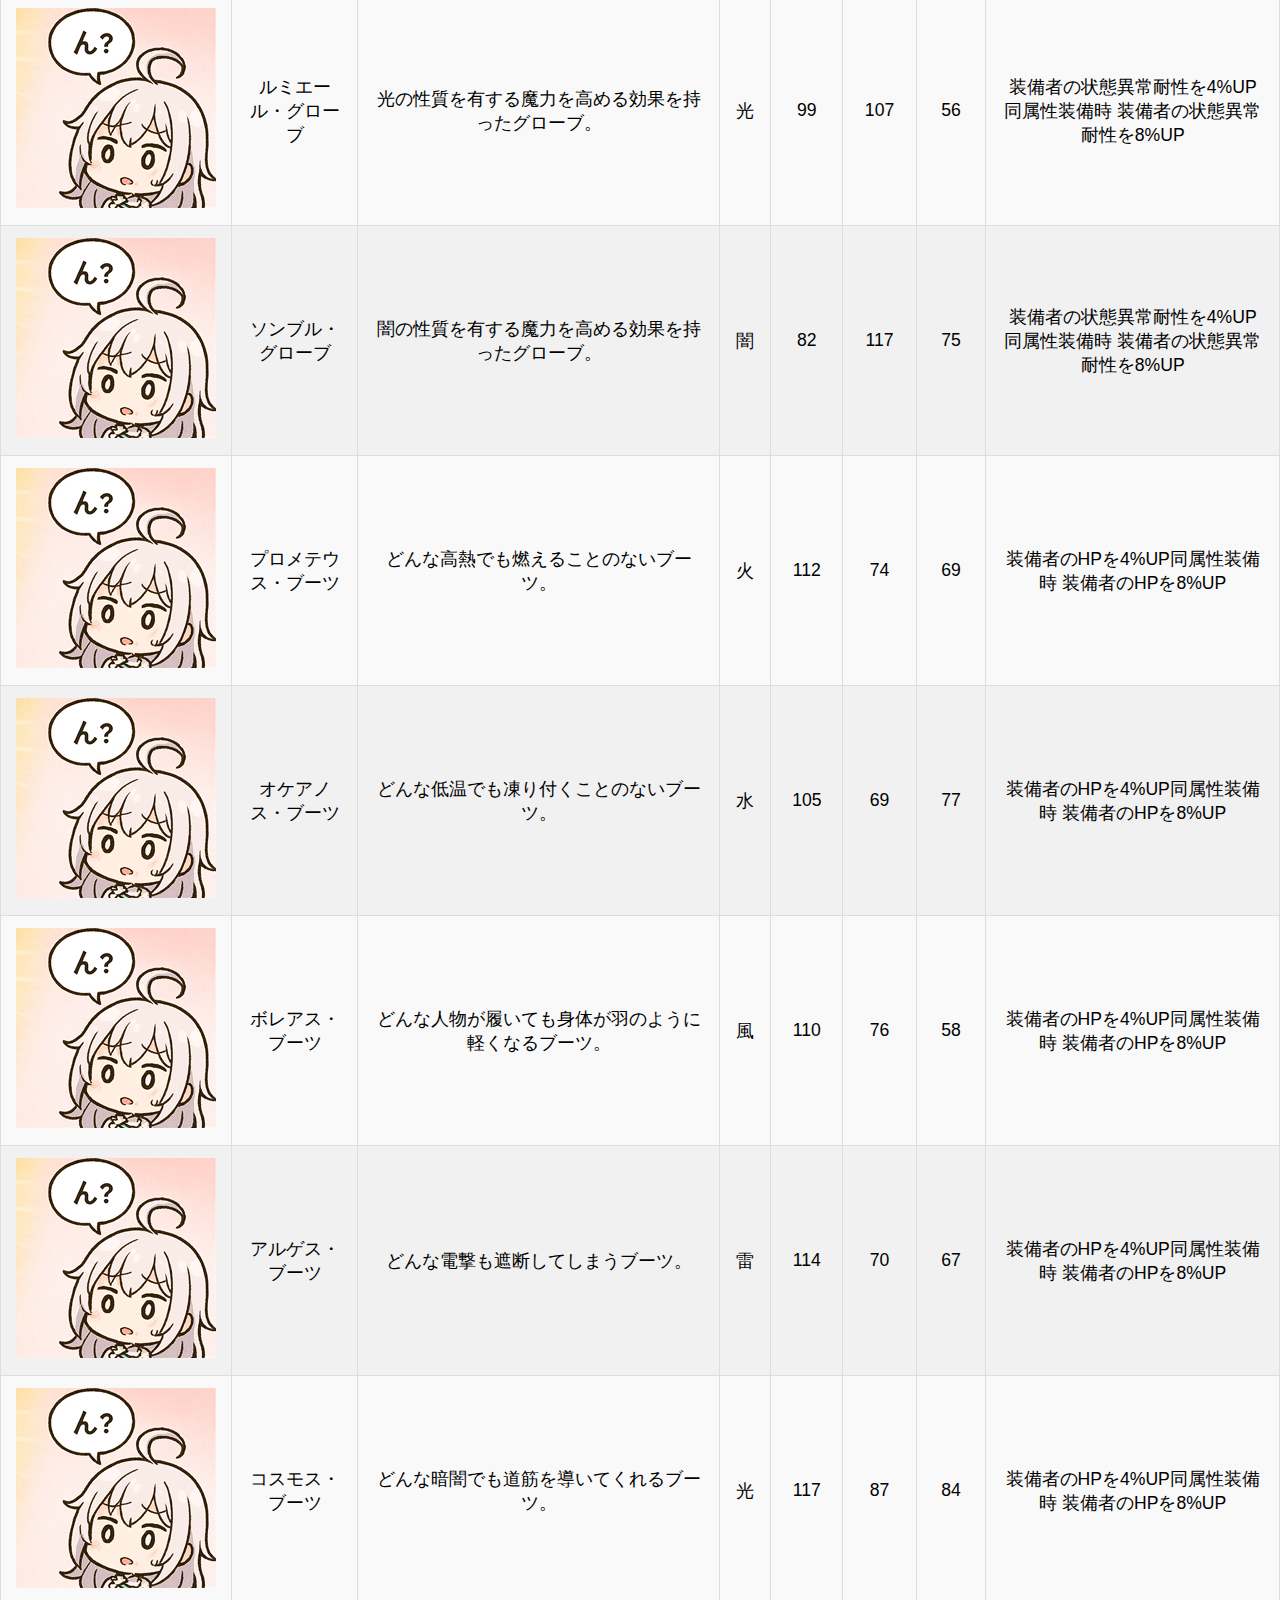
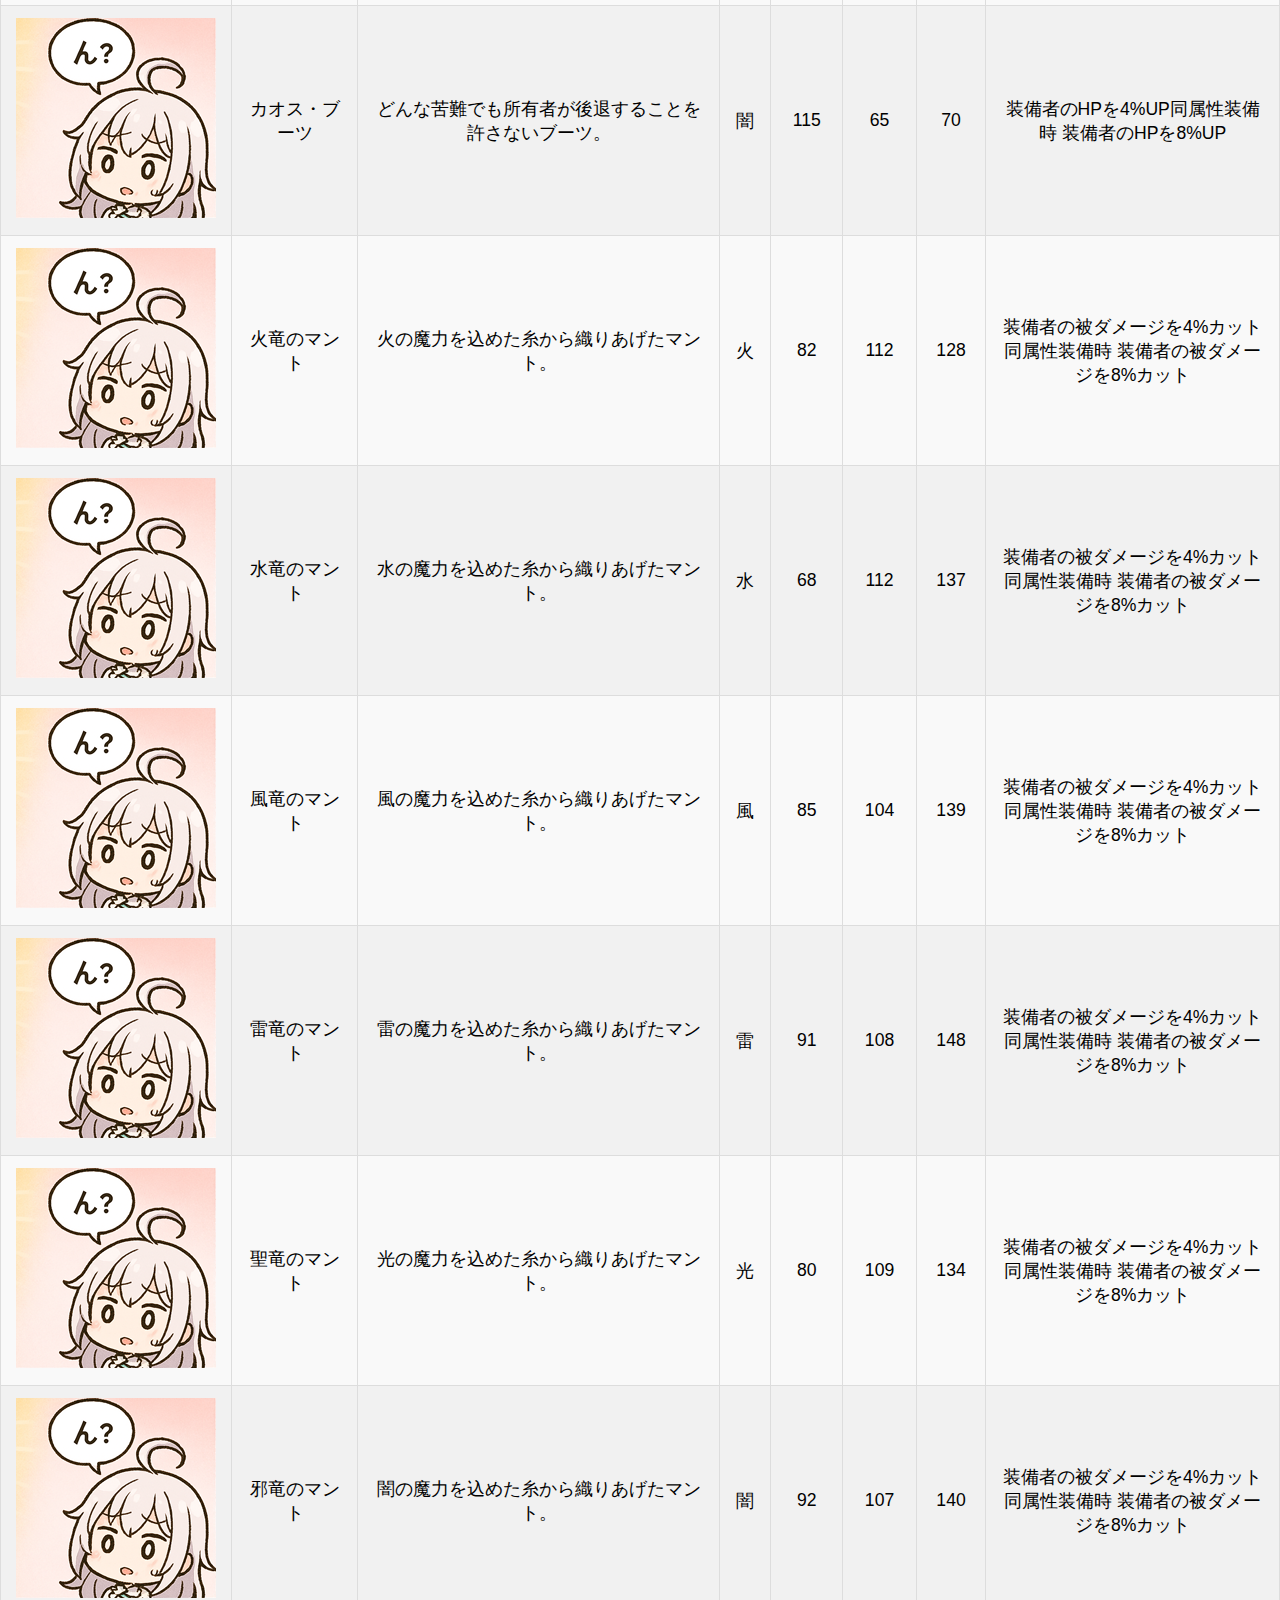
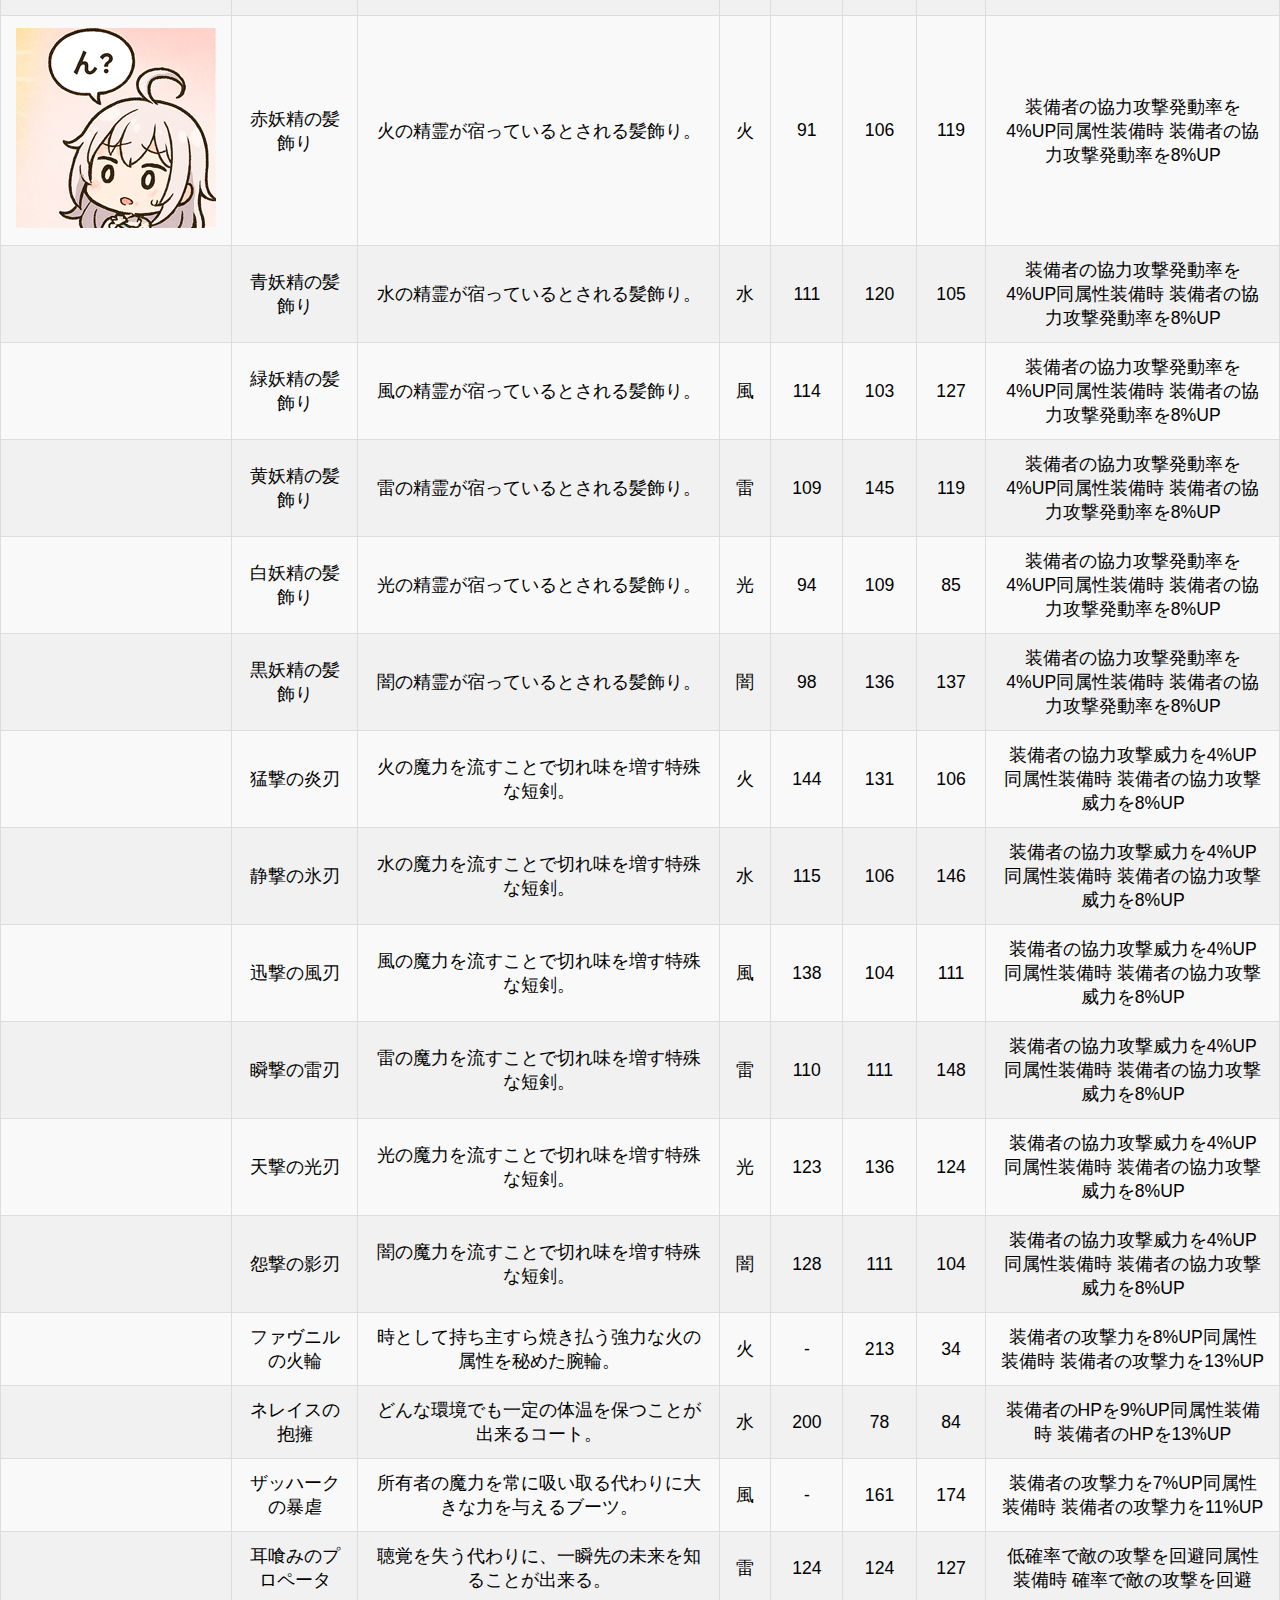
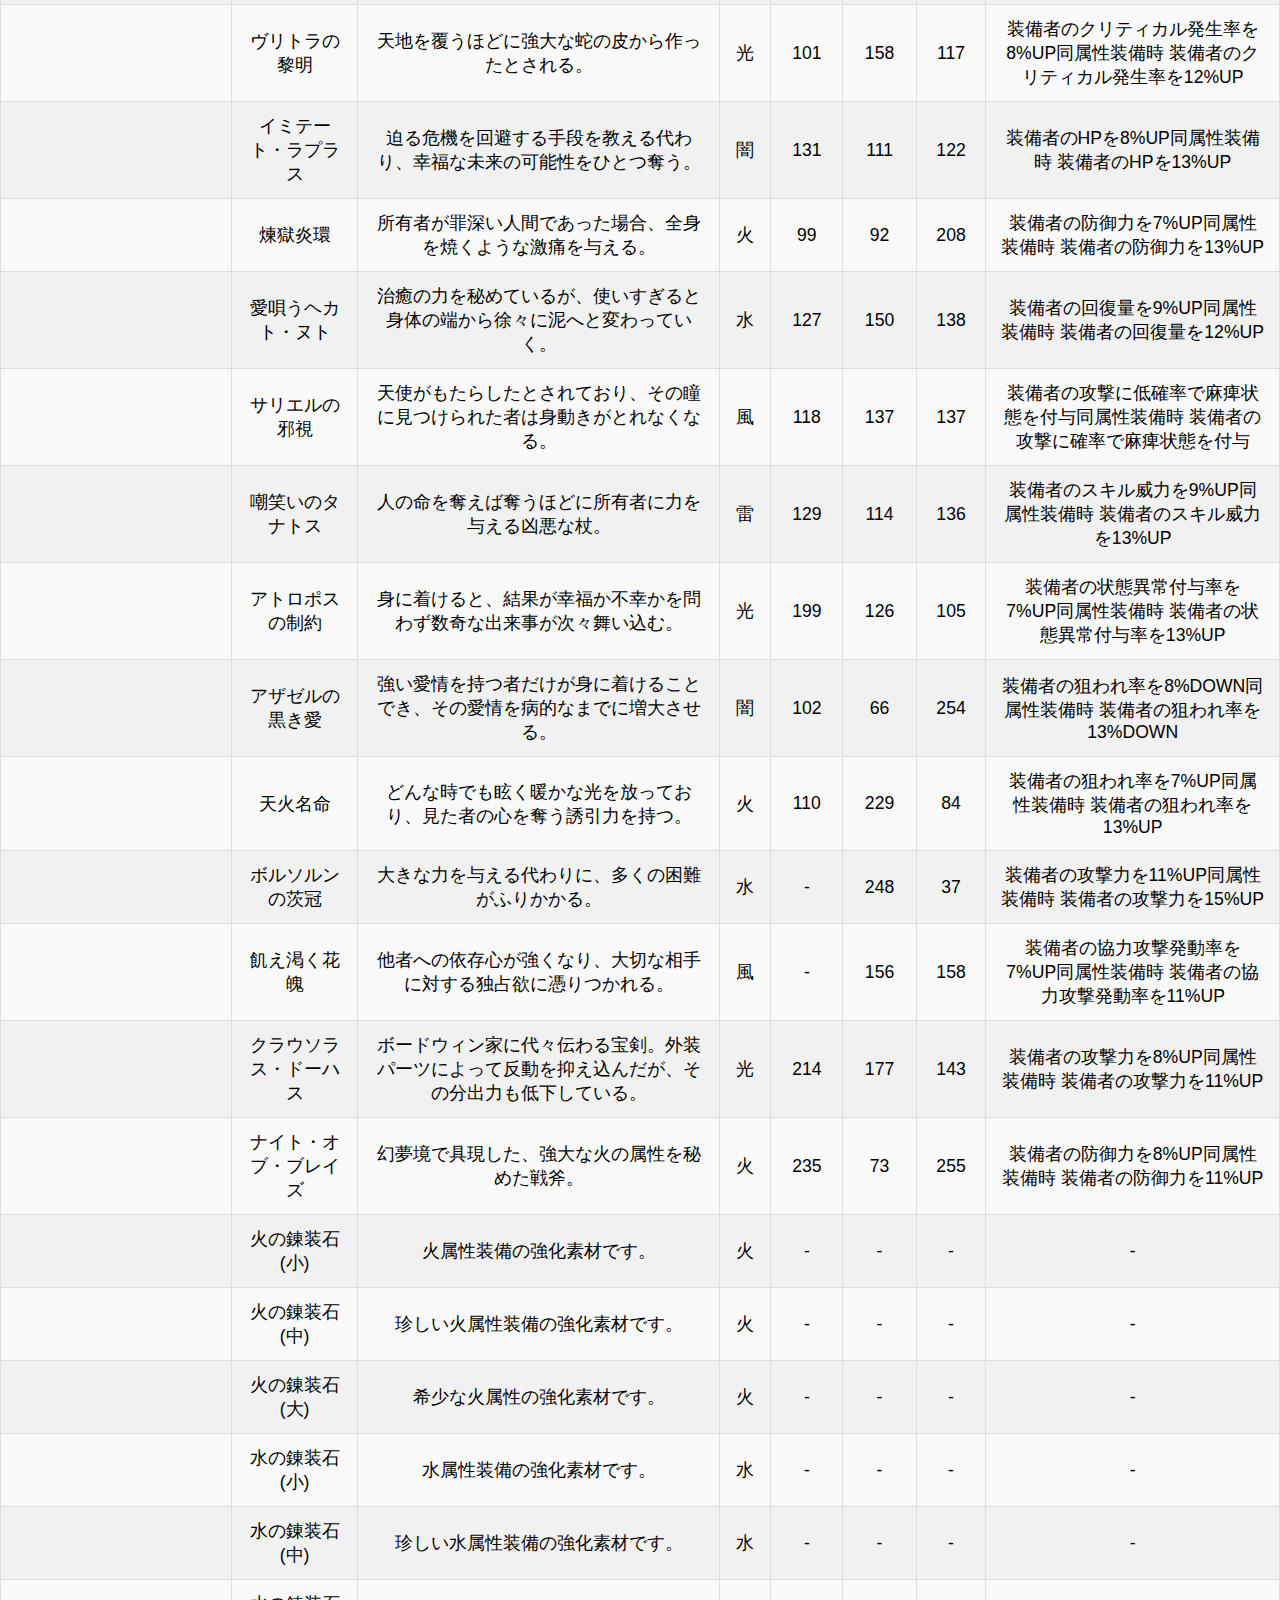
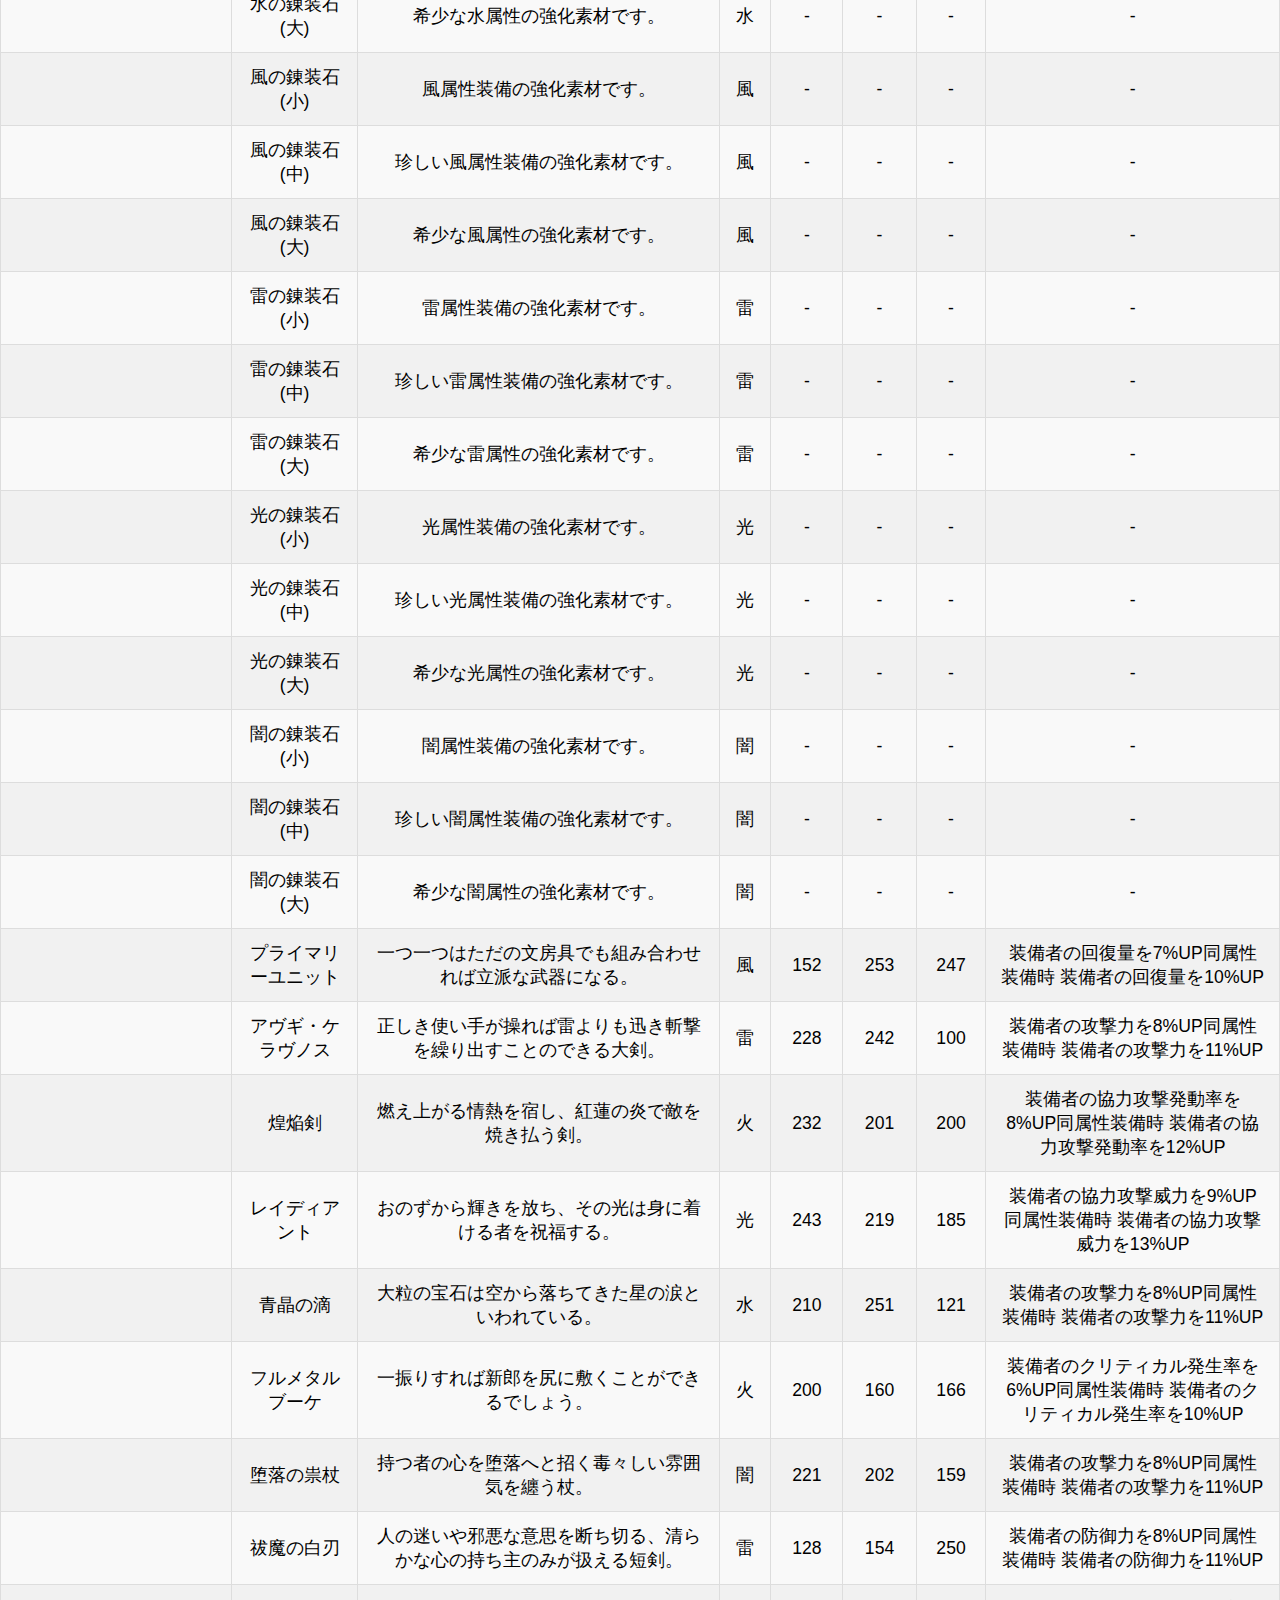
<file: equipment.html>
<!DOCTYPE html>
<html lang="ja">

<head>
    <meta charset="UTF-8">
    <title>Deep One - 装備一覧</title>
    <link rel="stylesheet" href="css/styles.css">
</head>

<body>

    <div class="filter-container">
        <input type="text" id="effect-filter" placeholder="効果キーワードを入力">
        <label for="attribute-filter">属性で絞り込み：</label>
        <select id="attribute-filter">
            <option value="all">すべて表示</option>
            <option value="1">火</option>
            <option value="2">水</option>
            <option value="3">風</option>
            <option value="4">雷</option>
            <option value="5">光</option>
            <option value="6">闇</option>
        </select>
    </div>

    <table id="equipment-table">
        <caption>装備一覧</caption>
        <thead>
            <tr>
                <th>アイコン</th>
                <th>名前</th>
                <th>説明</th>
                <th>属性</th>
                <th>最大HP</th>
                <th>最大ATK</th>
                <th>最大DEF</th>
                <th>装備効果</th>
            </tr>
        </thead>
        <tbody id="equipment-body"></tbody>
    </table>

    <script src="js/get_equipment_effect.js"></script>
    <script src="js/get_path.js"></script>
    <script>
        const tableBody = document.getElementById('equipment-body');
        const filterSelect = document.getElementById('attribute-filter');
        const effectFilterInput = document.getElementById("effect-filter");


        let allEquipments = [];

        async function filterAndRender() {
            const selectedAttribute = filterSelect.value;
            const keyword = effectFilterInput.value.trim();

            const filtered = [];
            for (const eq of allEquipments) {
                if (selectedAttribute !== "all" && eq.attribute != selectedAttribute) continue;

                const effectsText = await getEquipmentEffectTexts(eq.equipmentId);
                if (keyword && !effectsText.includes(keyword)) continue;

                filtered.push(eq);
            }

            await renderTable(filtered);
        }
        // 文本框输入时也重新筛选（加个 debounce 可选）
        effectFilterInput.addEventListener("input", () => {
            clearTimeout(effectFilterInput._debounce);
            effectFilterInput._debounce = setTimeout(filterAndRender, 300); // 300ms debounce
        });

        // 下拉菜单改变时重新筛选
        filterSelect.addEventListener("change", filterAndRender);

        const attributeMap = {
            1: "火", 2: "水", 3: "風", 4: "雷", 5: "光", 6: "闇"
        };

        function get_equipment_icon_src(id) {
            const path = `equipment/thumbnail/${id}.png`;
            const res_obj = GenerateMd5(path);
            const res_MD5 = res_obj.getMD5();
            const res_path = get_real_path(res_MD5);
            return "https://tonofura-r-cdn-resource.deepone-online.com/deep_one/download_game_hd/" + res_path + res_MD5 + ".png";
        }


        async function renderTable(equipments) {
            tableBody.innerHTML = '';

            for (const eq of equipments) {
                const row = document.createElement('tr');

                const fullName = eq.postName ? `${eq.name}（${eq.postName}）` : eq.name;
                const effectsText = await getEquipmentEffectTexts(eq.equipmentId);

                row.innerHTML = `
          <td><img src="${get_equipment_icon_src(eq.resourceId)}" alt="icon" loading="lazy" onerror="this.src='img/error.png'"></td>
          <td>${fullName}</td>
          <td>${eq.text}</td>
          <td>${attributeMap[eq.attribute] || "-"}</td>
          <td>${eq.maxHp4 || "-"}</td>
          <td>${eq.maxAtk4 || "-"}</td>
          <td>${eq.maxDef4 || "-"}</td>
          <td>${effectsText || "-"}</td>
        `;

                tableBody.appendChild(row);
            }
        }

        filterSelect.addEventListener("change", async () => {
            const selected = filterSelect.value;
            const filtered = selected === "all" ? allEquipments : allEquipments.filter(eq => eq.attribute == selected);
            await renderTable(filtered);
        });

        fetch('masterdata/equipment_MasterData.json')
            .then(res => res.json())
            .then(async data => {
                allEquipments = data.EquipmentMain;
                await renderTable(allEquipments);
            })
            .catch(err => {
                tableBody.innerHTML = `<tr><td colspan="8" style="color:red;">装備データの読み込みに失敗しました。</td></tr>`;
                console.error("装備データ読み込み失敗:", err);
            });
    </script>

</body>

</html>
</file>
<file: css/styles.css>
body {
    font-family: 'Arial', sans-serif;
    background-color: #f4f4f9;
    margin: 0;
    padding: 0;
}

.container {
    width: 80%;
    margin: 20px auto;
    background-color: #ffffff;
    box-shadow: 0 4px 10px rgba(0, 0, 0, 0.1);
    border-radius: 8px;
    padding: 20px;
}

h1 {
    text-align: center;
    font-size: 2em;
    color: #333;
}

.filter-container {
    margin-bottom: 20px;
    text-align: center;
}

select {
    padding: 8px 12px;
    font-size: 1.1em;
    border: 1px solid #ccc;
    border-radius: 4px;
    background-color: #fff;
    transition: all 0.3s ease;
}

select:hover {
    border-color: #4d5863;
}

table {
    width: 100%;
    border-collapse: collapse;
    margin-top: 20px;
}

th,
td {
    padding: 12px 15px;
    text-align: center;
    border: 1px solid #ddd;
    font-size: 1.1em;
}

th {
    background-color: #838383;
    color: #fff;
    font-weight: bold;
}

td {
    background-color: #f9f9f9;
}

tr:nth-child(even) td {
    background-color: #f1f1f1;
}

tr:hover td {
    background-color: #e2e6ea;
}

caption {
    font-size: 1.5em;
    margin-bottom: 10px;
    font-weight: bold;
    color: #333;
}

/* 样式：错误信息 */
.error-message {
    color: red;
    font-size: 1.2em;
    text-align: center;
}
</file>
